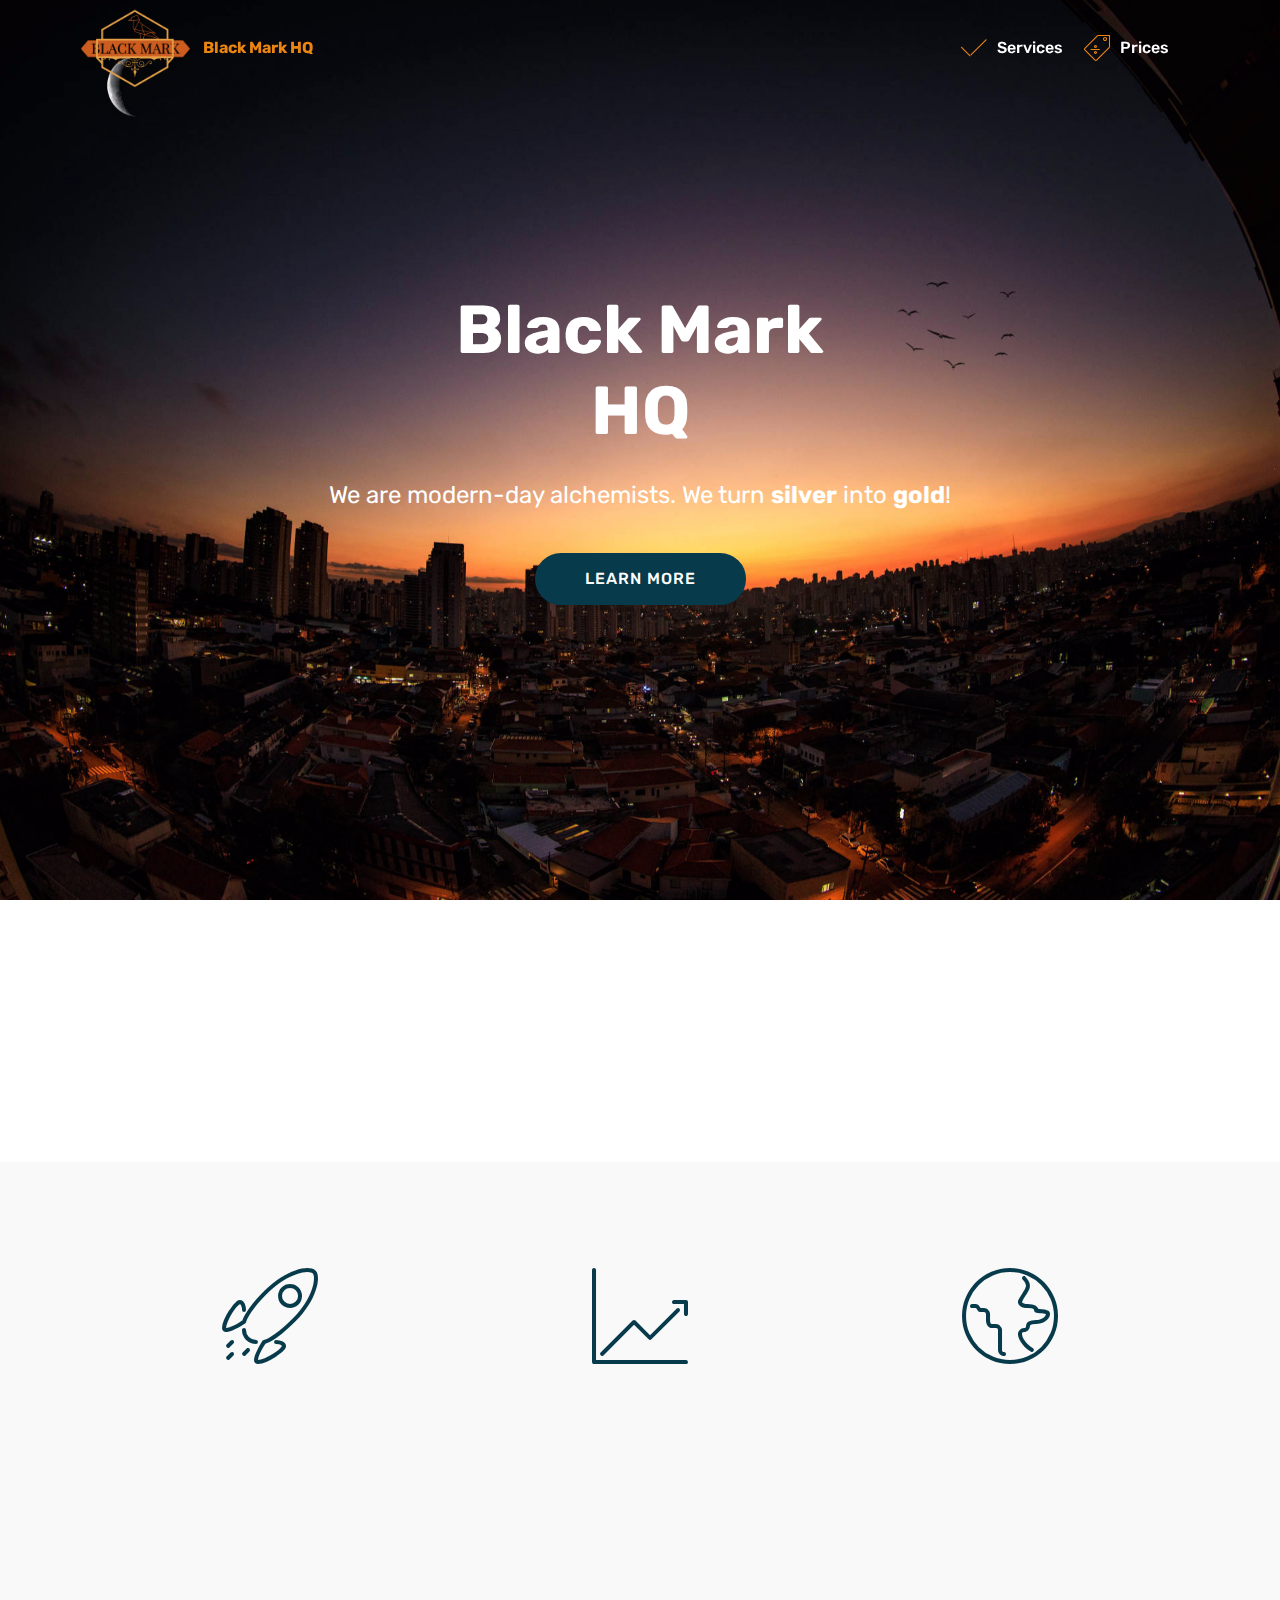
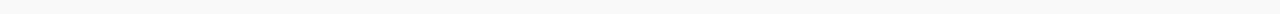
<file: index.html>
<!DOCTYPE html>
<html >
<head>
  <!-- Site made with Mobirise Website Builder v4.8.8, https://mobirise.com -->
  <meta charset="UTF-8">
  <meta http-equiv="X-UA-Compatible" content="IE=edge">
  <meta name="generator" content="Mobirise v4.8.8, mobirise.com">
  <meta name="viewport" content="width=device-width, initial-scale=1, minimum-scale=1">
  <link rel="shortcut icon" href="assets/images/adobe-post-20181213-205550-160x160.png" type="image/x-icon">
  <meta name="description" content="">
  <title>Home</title>
  <link rel="stylesheet" href="assets/web/assets/mobirise-icons/mobirise-icons.css">
  <link rel="stylesheet" href="assets/tether/tether.min.css">
  <link rel="stylesheet" href="assets/bootstrap/css/bootstrap.min.css">
  <link rel="stylesheet" href="assets/bootstrap/css/bootstrap-grid.min.css">
  <link rel="stylesheet" href="assets/bootstrap/css/bootstrap-reboot.min.css">
  <link rel="stylesheet" href="assets/dropdown/css/style.css">
  <link rel="stylesheet" href="assets/animatecss/animate.min.css">
  <link rel="stylesheet" href="assets/theme/css/style.css">
  <link rel="stylesheet" href="assets/mobirise/css/mbr-additional.css" type="text/css">
  
  
  
</head>
<body>
  <section class="menu cid-qTkzRZLJNu" once="menu" id="menu1-0">

    

    <nav class="navbar navbar-expand beta-menu navbar-dropdown align-items-center navbar-fixed-top navbar-toggleable-sm bg-color transparent">
        <button class="navbar-toggler navbar-toggler-right" type="button" data-toggle="collapse" data-target="#navbarSupportedContent" aria-controls="navbarSupportedContent" aria-expanded="false" aria-label="Toggle navigation">
            <div class="hamburger">
                <span></span>
                <span></span>
                <span></span>
                <span></span>
            </div>
        </button>
        <div class="menu-logo">
            <div class="navbar-brand">
                <span class="navbar-logo">
                    <a href="index.html">
                         <img src="assets/images/adobe-post-20181213-205549-160x160.png" alt="Mobirise" title="" style="height: 5rem;">
                    </a>
                </span>
                <span class="navbar-caption-wrap"><a class="navbar-caption text-success display-4" href="index.html">Black Mark HQ</a></span>
            </div>
        </div>
        <div class="collapse navbar-collapse" id="navbarSupportedContent">
            <ul class="navbar-nav nav-dropdown nav-right" data-app-modern-menu="true"><li class="nav-item">
                    <a class="nav-link link text-white display-4" href="services.html"><span class="mbri-success mbr-iconfont mbr-iconfont-btn" style="color: rgb(234, 133, 18);"></span>
                        
                        Services
                    </a>
                </li>
                <li class="nav-item">
                    <a class="nav-link link text-white display-4" href="Prices .html"><span class="mbri-sale mbr-iconfont mbr-iconfont-btn" style="color: rgb(234, 133, 18);"></span>Prices</a>
                </li><li class="nav-item"><a class="nav-link link text-white display-4" href="https://mobirise.com">
                        </a></li></ul>
            
        </div>
    </nav>
</section>

<section class="engine"><a href="https://mobirise.info/w">html5 templates</a></section><section class="cid-qTkA127IK8 mbr-fullscreen" id="header2-1">

    

    

    <div class="container align-center">
        <div class="row justify-content-md-center">
            <div class="mbr-white col-md-10">
                <h1 class="mbr-section-title mbr-bold pb-3 mbr-fonts-style display-1">Black Mark<br>HQ</h1>
                
                <p class="mbr-text pb-3 mbr-fonts-style display-5">We are modern-day alchemists. We turn <strong>silver</strong> into <strong>gold</strong>!</p>
                <div class="mbr-section-btn"><a class="btn btn-md btn-secondary display-4" href="https://mobirise.com">LEARN MORE</a></div>
            </div>
        </div>
    </div>
    
</section>

<section class="mbr-section content4 cid-rc6u6AKH7Q" id="content4-4">

    

    <div class="container">
        <div class="media-container-row">
            <div class="title col-12 col-md-8">
                <h2 class="align-center pb-3 mbr-fonts-style display-2">Let's get serious.&nbsp;</h2>
                <h3 class="mbr-section-subtitle align-center mbr-light mbr-fonts-style display-5">We provide services to businesses and help them generate more and more <strong>money</strong>.</h3>
                
            </div>
        </div>
    </div>
</section>

<section class="features1 cid-rc6uqXhmgo" id="features1-7">
    
    

    
    <div class="container">
        <div class="media-container-row">

            <div class="card p-3 col-12 col-md-6 col-lg-4">
                <div class="card-img pb-3">
                    <span class="mbr-iconfont mbri-rocket" style="color: rgb(7, 59, 76); fill: rgb(7, 59, 76);"></span>
                </div>
                <div class="card-box">
                    <h4 class="card-title py-3 mbr-fonts-style display-5">
                        Accelerator
                    </h4>
                    <p class="mbr-text mbr-fonts-style display-7">
                        We write copy for your ads, websites to generate more for less. You just copy and paste into your system.
                    </p>
                </div>
            </div>

            <div class="card p-3 col-12 col-md-6 col-lg-4">
                <div class="card-img pb-3">
                    <span class="mbr-iconfont mbri-growing-chart" style="color: rgb(7, 59, 76); fill: rgb(7, 59, 76);"></span>
                </div>
                <div class="card-box">
                    <h4 class="card-title py-3 mbr-fonts-style display-5">Niche Domination</h4>
                    <p class="mbr-text mbr-fonts-style display-7">
                        We will write copy in every email and sustain your email marketing FOR YOU. Your emails will convert better, your customers will love the connection we bring to your brand. 
                    </p>
                </div>
            </div>

            <div class="card p-3 col-12 col-md-6 col-lg-4">
                <div class="card-img pb-3">
                    <span class="mbr-iconfont mbri-globe" style="color: rgb(7, 59, 76); fill: rgb(7, 59, 76);"></span>
                </div>
                <div class="card-box">
                    <h4 class="card-title py-3 mbr-fonts-style display-5">Youtube Maximizer</h4>
                    <p class="mbr-text mbr-fonts-style display-7">
                        We will, edit, transcribe and design your content. So you can enjoy doing what you love ( making videos ) while we do the boring repetitive tasks. 
                    </p>
                </div>
            </div>

            

        </div>

    </div>

</section>


  <script src="assets/web/assets/jquery/jquery.min.js"></script>
  <script src="assets/popper/popper.min.js"></script>
  <script src="assets/tether/tether.min.js"></script>
  <script src="assets/bootstrap/js/bootstrap.min.js"></script>
  <script src="assets/dropdown/js/script.min.js"></script>
  <script src="assets/touchswipe/jquery.touch-swipe.min.js"></script>
  <script src="assets/viewportchecker/jquery.viewportchecker.js"></script>
  <script src="assets/smoothscroll/smooth-scroll.js"></script>
  <script src="assets/theme/js/script.js"></script>
  
  
  <input name="animation" type="hidden">
  </body>
</html>
</file>
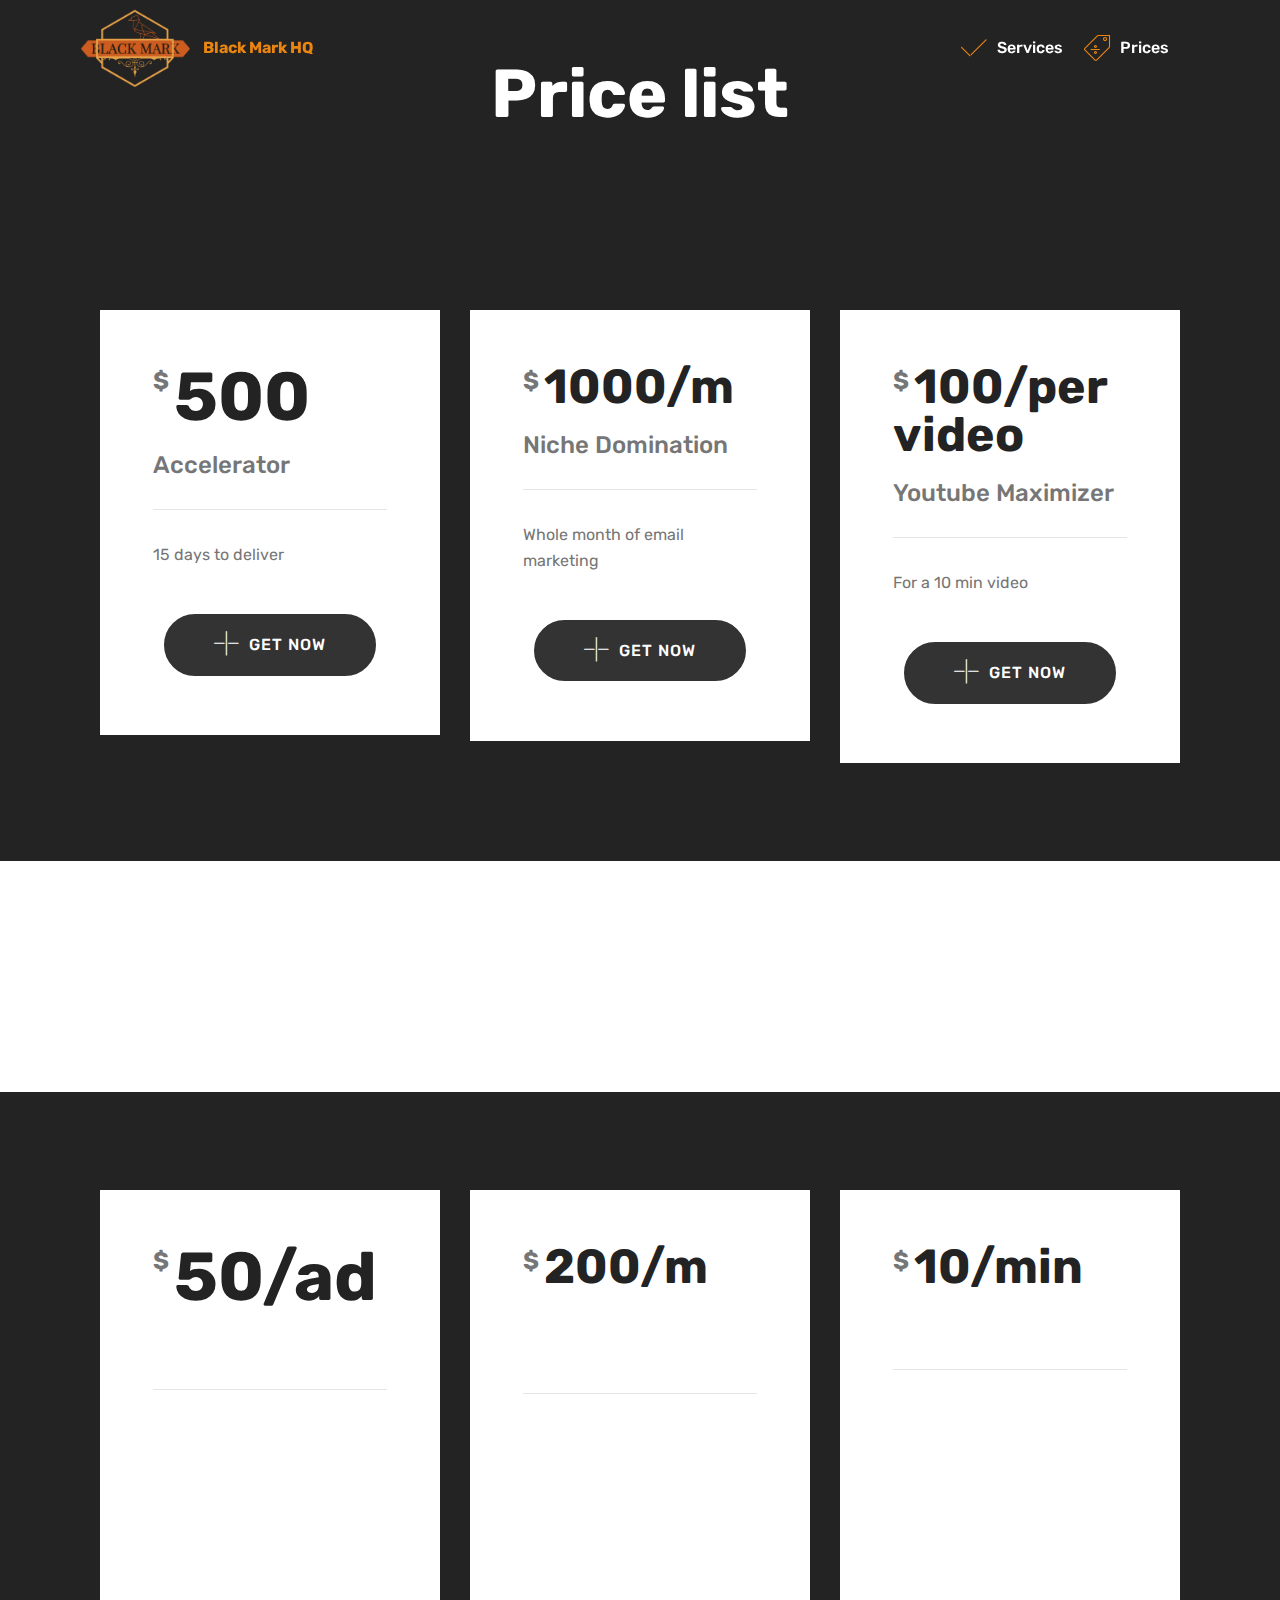
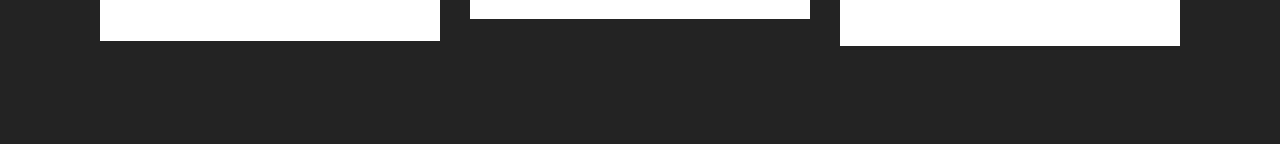
<file: Prices .html>
<!DOCTYPE html>
<html >
<head>
  <!-- Site made with Mobirise Website Builder v4.8.8, https://mobirise.com -->
  <meta charset="UTF-8">
  <meta http-equiv="X-UA-Compatible" content="IE=edge">
  <meta name="generator" content="Mobirise v4.8.8, mobirise.com">
  <meta name="viewport" content="width=device-width, initial-scale=1, minimum-scale=1">
  <link rel="shortcut icon" href="assets/images/adobe-post-20181213-205550-160x160.png" type="image/x-icon">
  <meta name="description" content="Price list for our services">
  <title>Prices </title>
  <link rel="stylesheet" href="assets/web/assets/mobirise-icons/mobirise-icons.css">
  <link rel="stylesheet" href="assets/tether/tether.min.css">
  <link rel="stylesheet" href="assets/bootstrap/css/bootstrap.min.css">
  <link rel="stylesheet" href="assets/bootstrap/css/bootstrap-grid.min.css">
  <link rel="stylesheet" href="assets/bootstrap/css/bootstrap-reboot.min.css">
  <link rel="stylesheet" href="assets/dropdown/css/style.css">
  <link rel="stylesheet" href="assets/animatecss/animate.min.css">
  <link rel="stylesheet" href="assets/theme/css/style.css">
  <link rel="stylesheet" href="assets/mobirise/css/mbr-additional.css" type="text/css">
  
  
  
</head>
<body>
  <section class="menu cid-qTkzRZLJNu" once="menu" id="menu1-k">

    

    <nav class="navbar navbar-expand beta-menu navbar-dropdown align-items-center navbar-fixed-top navbar-toggleable-sm bg-color transparent">
        <button class="navbar-toggler navbar-toggler-right" type="button" data-toggle="collapse" data-target="#navbarSupportedContent" aria-controls="navbarSupportedContent" aria-expanded="false" aria-label="Toggle navigation">
            <div class="hamburger">
                <span></span>
                <span></span>
                <span></span>
                <span></span>
            </div>
        </button>
        <div class="menu-logo">
            <div class="navbar-brand">
                <span class="navbar-logo">
                    <a href="index.html">
                         <img src="assets/images/adobe-post-20181213-205549-160x160.png" alt="Mobirise" title="" style="height: 5rem;">
                    </a>
                </span>
                <span class="navbar-caption-wrap"><a class="navbar-caption text-success display-4" href="index.html">Black Mark HQ</a></span>
            </div>
        </div>
        <div class="collapse navbar-collapse" id="navbarSupportedContent">
            <ul class="navbar-nav nav-dropdown nav-right" data-app-modern-menu="true"><li class="nav-item">
                    <a class="nav-link link text-white display-4" href="services.html"><span class="mbri-success mbr-iconfont mbr-iconfont-btn" style="color: rgb(234, 133, 18);"></span>
                        
                        Services
                    </a>
                </li>
                <li class="nav-item">
                    <a class="nav-link link text-white display-4" href="Prices .html"><span class="mbri-sale mbr-iconfont mbr-iconfont-btn" style="color: rgb(234, 133, 18);"></span>Prices</a>
                </li><li class="nav-item"><a class="nav-link link text-white display-4" href="https://mobirise.com">
                        </a></li></ul>
            
        </div>
    </nav>
</section>

<section class="engine"><a href="https://mobirise.info/x">free css templates</a></section><section class="mbr-section content5 cid-rc8GnRs4tw" id="content5-m">

    

    

    <div class="container">
        <div class="media-container-row">
            <div class="title col-12 col-md-8">
                <h2 class="align-center mbr-bold mbr-white pb-3 mbr-fonts-style display-1">Price list</h2>
                
                
                
            </div>
        </div>
    </div>
</section>

<section class="cid-rc8GqCZ84e" id="pricing-tables3-n">

    

    
    <div class="container">
        <div class="media-container-row">
            <div class=" col-12 col-lg-4 col-md-6 my-2">
                <div class="pricing">
                    <div class="plan-header">
                        <div class="plan-price">
                            <span class="price-value mbr-fonts-style display-5">
                                $
                            </span>
                            <span class="price-figure mbr-fonts-style display-1">500</span>
                            <h3 class="plan-title mbr-fonts-style display-5">Accelerator</h3>
                            <hr>
                        </div>
                    </div>
                    <div class="plan-body">
                        <p class="mbr-text mbr-fonts-style display-7">15 days to deliver</p>
                        <div class="mbr-section-btn pt-4 text-center"><a href="https://calendly.com/markhq/blackmark" class="btn btn-black display-4"><span class="mbri-plus mbr-iconfont mbr-iconfont-btn" style="color: rgb(255, 255, 255);"></span>GET NOW</a></div>
                    </div>
                </div>
            </div>

            <div class="col-12 col-lg-4 col-md-6 my-2">
                <div class="pricing">
                    <div class="plan-header">
                        <div class="plan-price">
                            <span class="price-value mbr-fonts-style display-5">
                                $
                            </span>
                            <span class="price-figure mbr-fonts-style display-2">1000/m</span>
                            <h3 class="plan-title mbr-fonts-style display-5">Niche Domination</h3>
                            <hr>
                        </div>
                    </div>
                    <div class="plan-body">
                        <p class="mbr-text mbr-fonts-style display-7">Whole month of email marketing&nbsp;</p>
                        <div class="mbr-section-btn pt-4 text-center"><a href="https://calendly.com/markhq/blackmark" class="btn btn-black display-4"><span class="mbri-plus mbr-iconfont mbr-iconfont-btn" style="color: rgb(255, 255, 255);"></span>GET NOW</a></div>
                    </div>
                </div>
            </div>

            <div class="col-12 col-lg-4 col-md-6 my-2">
                <div class="pricing">
                    <div class="plan-header">
                        <div class="plan-price">
                            <span class="price-value mbr-fonts-style display-5">
                                $
                            </span>
                            <span class="price-figure mbr-fonts-style display-2">100/per video</span>
                            <h3 class="plan-title mbr-fonts-style display-5">Youtube Maximizer</h3>
                            <hr>
                        </div>
                    </div>
                    <div class="plan-body ">
                        <p class="mbr-text mbr-fonts-style display-7">For a 10 min video&nbsp;</p>
                        <div class="mbr-section-btn pt-4 text-center"><a href="https://calendly.com/markhq/blackmark" class="btn btn-black display-4"><span class="mbri-plus mbr-iconfont mbr-iconfont-btn" style="color: rgb(255, 255, 255);"></span>GET NOW</a></div>
                    </div>
                </div>
            </div>

        </div>
    </div>
</section>

<section class="mbr-section content4 cid-rc8JoUZZTO" id="content4-p">

    

    <div class="container">
        <div class="media-container-row">
            <div class="title col-12 col-md-8">
                <h2 class="align-center pb-3 mbr-fonts-style display-2">Additional bonuses&nbsp;</h2>
                <h3 class="mbr-section-subtitle align-center mbr-light mbr-fonts-style display-5">If you want more, you get more!</h3>
                
            </div>
        </div>
    </div>
</section>

<section class="cid-rc8Gr8voj6" id="pricing-tables3-o">

    

    
    <div class="container">
        <div class="media-container-row">
            <div class=" col-12 col-lg-4 col-md-6 my-2">
                <div class="pricing">
                    <div class="plan-header">
                        <div class="plan-price">
                            <span class="price-value mbr-fonts-style display-5">
                                $
                            </span>
                            <span class="price-figure mbr-fonts-style display-1">
                                50/ad</span>
                            <h3 class="plan-title mbr-fonts-style display-5">
                                Video/photo design</h3>
                            <hr>
                        </div>
                    </div>
                    <div class="plan-body">
                        <p class="mbr-text mbr-fonts-style display-7">
                            We will create the design you need for the copy</p>
                        <div class="mbr-section-btn pt-4 text-center"><a href="https://calendly.com/markhq/blackmark" class="btn btn-secondary display-4"><span class="mbri-speed mbr-iconfont mbr-iconfont-btn" style="color: rgb(247, 237, 74);"></span>GET NOW</a></div>
                    </div>
                </div>
            </div>

            <div class="col-12 col-lg-4 col-md-6 my-2">
                <div class="pricing">
                    <div class="plan-header">
                        <div class="plan-price">
                            <span class="price-value mbr-fonts-style display-5">
                                $
                            </span>
                            <span class="price-figure mbr-fonts-style display-2">200/m</span>
                            <h3 class="plan-title mbr-fonts-style display-5">
                                Better autoresponder</h3>
                            <hr>
                        </div>
                    </div>
                    <div class="plan-body">
                        <p class="mbr-text mbr-fonts-style display-7">Great for memberships</p>
                        <div class="mbr-section-btn pt-4 text-center"><a href="https://calendly.com/markhq/blackmark" class="btn btn-secondary display-4"><span class="mbri-speed mbr-iconfont mbr-iconfont-btn" style="color: rgb(247, 237, 74);"></span>GET NOW</a></div>
                    </div>
                </div>
            </div>

            <div class="col-12 col-lg-4 col-md-6 my-2">
                <div class="pricing">
                    <div class="plan-header">
                        <div class="plan-price">
                            <span class="price-value mbr-fonts-style display-5">
                                $
                            </span>
                            <span class="price-figure mbr-fonts-style display-2">
                                10/min</span>
                            <h3 class="plan-title mbr-fonts-style display-5">Longer Videos</h3>
                            <hr>
                        </div>
                    </div>
                    <div class="plan-body ">
                        <p class="mbr-text mbr-fonts-style display-7">
                            The longer your video, the better your video ranking will be</p>
                        <div class="mbr-section-btn pt-4 text-center"><a href="https://calendly.com/markhq/blackmark" class="btn btn-secondary display-4"><span class="mbri-speed mbr-iconfont mbr-iconfont-btn" style="color: rgb(247, 237, 74);"></span>GET NOW</a></div>
                    </div>
                </div>
            </div>

        </div>
    </div>
</section>


  <script src="assets/web/assets/jquery/jquery.min.js"></script>
  <script src="assets/popper/popper.min.js"></script>
  <script src="assets/tether/tether.min.js"></script>
  <script src="assets/bootstrap/js/bootstrap.min.js"></script>
  <script src="assets/dropdown/js/script.min.js"></script>
  <script src="assets/touchswipe/jquery.touch-swipe.min.js"></script>
  <script src="assets/viewportchecker/jquery.viewportchecker.js"></script>
  <script src="assets/smoothscroll/smooth-scroll.js"></script>
  <script src="assets/theme/js/script.js"></script>
  
  
  <input name="animation" type="hidden">
  </body>
</html>
</file>
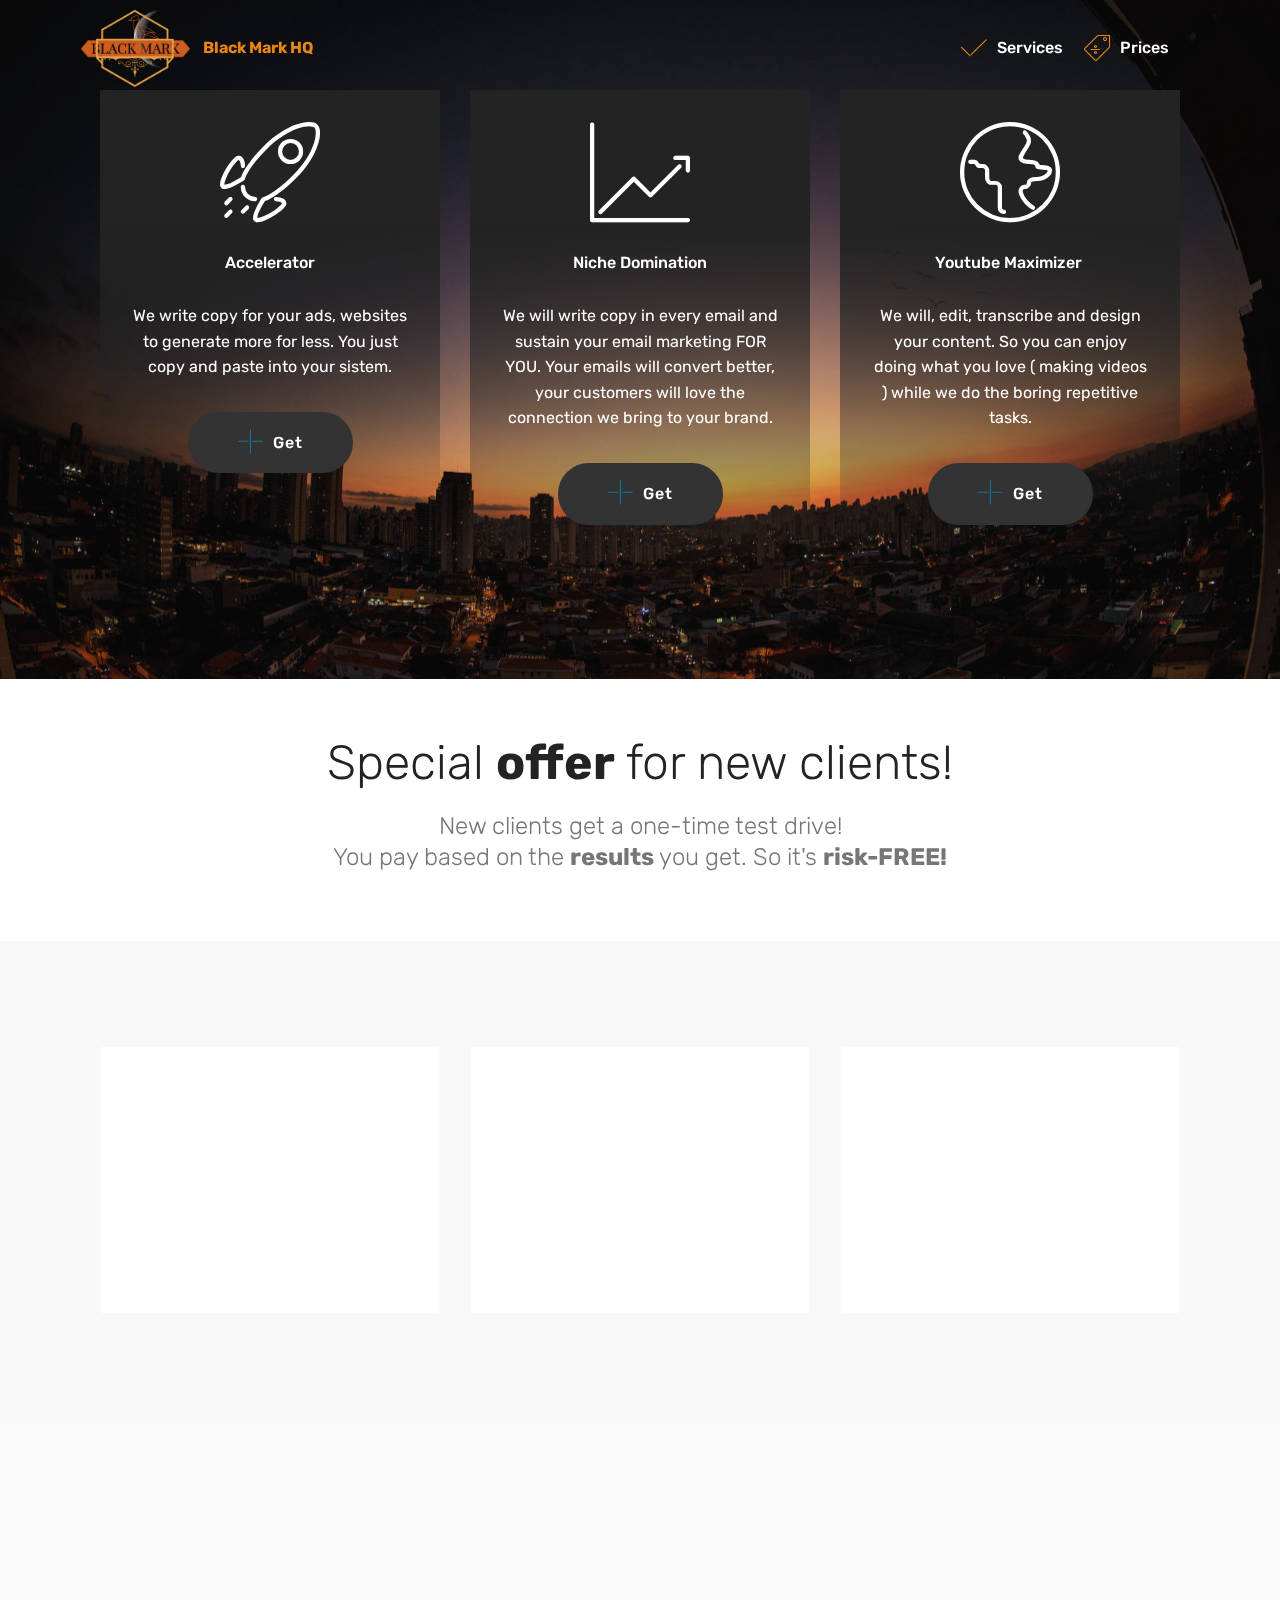
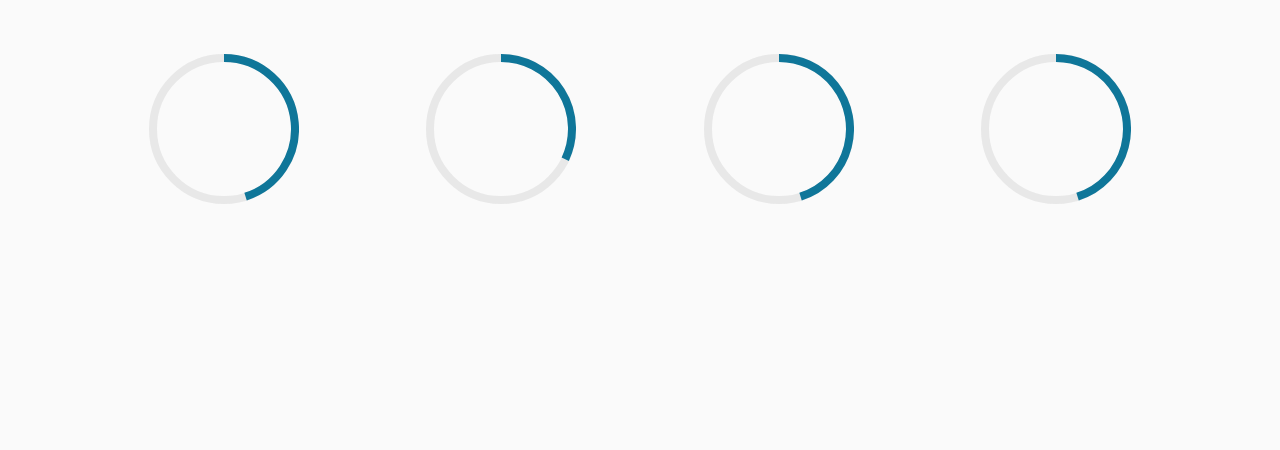
<file: services.html>
<!DOCTYPE html>
<html >
<head>
  <!-- Site made with Mobirise Website Builder v4.8.8, https://mobirise.com -->
  <meta charset="UTF-8">
  <meta http-equiv="X-UA-Compatible" content="IE=edge">
  <meta name="generator" content="Mobirise v4.8.8, mobirise.com">
  <meta name="viewport" content="width=device-width, initial-scale=1, minimum-scale=1">
  <link rel="shortcut icon" href="assets/images/adobe-post-20181213-205550-160x160.png" type="image/x-icon">
  <meta name="description" content="List of our services">
  <title>Services</title>
  <link rel="stylesheet" href="assets/web/assets/mobirise-icons/mobirise-icons.css">
  <link rel="stylesheet" href="assets/tether/tether.min.css">
  <link rel="stylesheet" href="assets/bootstrap/css/bootstrap.min.css">
  <link rel="stylesheet" href="assets/bootstrap/css/bootstrap-grid.min.css">
  <link rel="stylesheet" href="assets/bootstrap/css/bootstrap-reboot.min.css">
  <link rel="stylesheet" href="assets/dropdown/css/style.css">
  <link rel="stylesheet" href="assets/as-pie-progress/css/progress.min.css">
  <link rel="stylesheet" href="assets/animatecss/animate.min.css">
  <link rel="stylesheet" href="assets/theme/css/style.css">
  <link rel="stylesheet" href="assets/mobirise/css/mbr-additional.css" type="text/css">
  
  
  
</head>
<body>
  <section class="menu cid-qTkzRZLJNu" once="menu" id="menu1-9">

    

    <nav class="navbar navbar-expand beta-menu navbar-dropdown align-items-center navbar-fixed-top navbar-toggleable-sm bg-color transparent">
        <button class="navbar-toggler navbar-toggler-right" type="button" data-toggle="collapse" data-target="#navbarSupportedContent" aria-controls="navbarSupportedContent" aria-expanded="false" aria-label="Toggle navigation">
            <div class="hamburger">
                <span></span>
                <span></span>
                <span></span>
                <span></span>
            </div>
        </button>
        <div class="menu-logo">
            <div class="navbar-brand">
                <span class="navbar-logo">
                    <a href="index.html">
                         <img src="assets/images/adobe-post-20181213-205549-160x160.png" alt="Mobirise" title="" style="height: 5rem;">
                    </a>
                </span>
                <span class="navbar-caption-wrap"><a class="navbar-caption text-success display-4" href="index.html">Black Mark HQ</a></span>
            </div>
        </div>
        <div class="collapse navbar-collapse" id="navbarSupportedContent">
            <ul class="navbar-nav nav-dropdown nav-right" data-app-modern-menu="true"><li class="nav-item">
                    <a class="nav-link link text-white display-4" href="services.html"><span class="mbri-success mbr-iconfont mbr-iconfont-btn" style="color: rgb(234, 133, 18);"></span>
                        
                        Services
                    </a>
                </li>
                <li class="nav-item">
                    <a class="nav-link link text-white display-4" href="Prices .html"><span class="mbri-sale mbr-iconfont mbr-iconfont-btn" style="color: rgb(234, 133, 18);"></span>Prices</a>
                </li><li class="nav-item"><a class="nav-link link text-white display-4" href="https://mobirise.com">
                        </a></li></ul>
            
        </div>
    </nav>
</section>

<section class="engine"><a href="https://mobirise.info/w">html5 templates</a></section><section class="features8 cid-rc8p9aAkog mbr-parallax-background" id="features8-b">

    

    <div class="mbr-overlay" style="opacity: 0.2; background-color: rgb(35, 35, 35);">
    </div>

    <div class="container">
        <div class="media-container-row">

            <div class="card  col-12 col-md-6 col-lg-4">
                <div class="card-img">
                    <span class="mbr-iconfont mbri-rocket" style="color: rgb(255, 255, 255); fill: rgb(255, 255, 255);"></span>
                </div>
                <div class="card-box align-center">
                    <h4 class="card-title mbr-fonts-style display-7">
                        Accelerator
                    </h4>
                    <p class="mbr-text mbr-fonts-style display-7">
                       We write copy for your ads, websites to generate more for less. You just copy and paste into your sistem.
                    </p>
                    <div class="mbr-section-btn text-center"><a href="https://calendly.com/markhq/blackmark" class="btn btn-black display-4"><span class="mbri-plus mbr-iconfont mbr-iconfont-btn" style="color: rgb(15, 118, 153);"></span>Get</a></div>
                </div>
            </div>

            <div class="card  col-12 col-md-6 col-lg-4">
                <div class="card-img">
                    <span class="mbr-iconfont mbri-growing-chart" style="color: rgb(255, 255, 255); fill: rgb(255, 255, 255);"></span>
                </div>
                <div class="card-box align-center">
                    <h4 class="card-title mbr-fonts-style display-7">Niche Domination</h4>
                    <p class="mbr-text mbr-fonts-style display-7">
                       We will write copy in every email and sustain your email marketing FOR YOU. Your emails will convert better, your customers will love the connection we bring to your brand.
                    </p>
                    <div class="mbr-section-btn text-center"><a href="https://calendly.com/markhq/blackmark" class="btn btn-black display-4"><span class="mbri-plus mbr-iconfont mbr-iconfont-btn" style="color: rgb(15, 118, 153);"></span>
                            Get</a></div>
                </div>
            </div>

            <div class="card  col-12 col-md-6 col-lg-4">
                <div class="card-img">
                    <span class="mbr-iconfont mbri-globe" style="color: rgb(255, 255, 255); fill: rgb(255, 255, 255);"></span>
                </div>
                <div class="card-box align-center">
                    <h4 class="card-title mbr-fonts-style display-7">Youtube Maximizer&nbsp;</h4>
                    <p class="mbr-text mbr-fonts-style display-7">We will, edit, transcribe and design your content. So you can enjoy doing what you love ( making videos ) while we do the boring repetitive tasks.<br></p>
                    <div class="mbr-section-btn text-center"><a href="https://calendly.com/markhq/blackmark" class="btn btn-black display-4"><span class="mbri-plus mbr-iconfont mbr-iconfont-btn" style="color: rgb(15, 118, 153);"></span>
                            Get</a></div>
                </div>
            </div>

            
        </div>
    </div>
</section>

<section class="mbr-section content4 cid-rc8pFPvMnv" id="content4-c">

    

    <div class="container">
        <div class="media-container-row">
            <div class="title col-12 col-md-8">
                <h2 class="align-center pb-3 mbr-fonts-style display-2">Special <strong>offer</strong> for new clients!</h2>
                <h3 class="mbr-section-subtitle align-center mbr-light mbr-fonts-style display-5">New clients get a one-time test drive!<div>You pay based on the <strong>results</strong> you get. So it's <strong>risk-FREE!</strong></div></h3>
                
            </div>
        </div>
    </div>
</section>

<section class="features4 cid-rc8tOHAJs3" id="features4-h">
    
         

    
    <div class="container">
        <div class="media-container-row">
            <div class="card p-3 col-12 col-md-6 col-lg-4">
                <div class="card-wrapper media-container-row media-container-row">
                    <div class="card-box">
                        <h4 class="card-title pb-3 mbr-fonts-style display-7">
                            Accelerator
                        </h4>
                        <p class="mbr-text mbr-fonts-style display-7">We cover ads, website text, video scripts, and lead pages. <br>You get the best copy for your targeted niche. With every word being personalized for your audience. &nbsp;</p>
                    </div>
                </div>
            </div>

            <div class="card p-3 col-12 col-md-6 col-12 col-md-6 col-lg-4">
                <div class="card-wrapper media-container-row">
                    <div class="card-box">
                        <h4 class="card-title pb-3 mbr-fonts-style display-7">Niche Domination</h4>
                        <p class="mbr-text mbr-fonts-style display-7">
                            We will create a copy for your targeted niche, and create emails with there interests. While also posting ads for your products. Keeping them entertained loyal and consistent!  
                        </p>
                    </div>
                </div>
            </div>

            <div class="card p-3 col-12 col-md-6 col-lg-4">
                <div class="card-wrapper media-container-row">
                    <div class="card-box">
                        <h4 class="card-title pb-3 mbr-fonts-style display-7">Youtube Maximizer</h4>
                        <p class="mbr-text mbr-fonts-style display-7">
                            We will help you with your youtube channel. We will transcribe, edit and design your content. We will free up your time while making them youtube optimized. So you can just keep doing what you do the best.
                        </p>
                    </div>
                </div>
            </div>

            
        </div>
    </div>
</section>

<section class="progress-bars3 cid-rc8tAM4XVK" id="progress-bars3-e">
 
     

    
    
    <div class="container">
        <h2 class="mbr-section-title pb-3 align-center mbr-fonts-style display-2">What you get with us!</h2>

        
    
        <div class="media-container-row pt-5 mt-2">
            <div class="card p-3 align-center">
                <div class="wrap">
                    <div class="pie_progress progress1" role="progressbar" data-goal="47">
                        <p class="pie_progress__number mbr-fonts-style display-5">47%</p>
                    </div>
                </div> 
                <div class="mbr-crt-title pt-3">
                    <h4 class="card-title py-2 mbr-fonts-style display-5">Profit increase with high-quality copy and ads</h4>
                </div>                 
            </div>

            <div class="card p-3 align-center">
                <div class="wrap">
                    <div class="pie_progress progress2" role="progressbar" data-goal="32">
                        <p class="pie_progress__number mbr-fonts-style display-5"></p>
                    </div>
                </div> 
                <div class="mbr-crt-title pt-3">
                    <h4 class="card-title py-2 mbr-fonts-style display-5">Up to 32% increase in open rates and sales with Email marketing</h4>
                </div>                 
            </div>

            <div class="card p-3 align-center">
                <div class="wrap">
                    <div class="pie_progress progress3" role="progressbar" data-goal="58">
                        <p class="pie_progress__number mbr-fonts-style display-5"></p>
                    </div>
                </div> 
                <div class="mbr-crt-title pt-3">
                    <h4 class="card-title py-2 mbr-fonts-style display-5">More free time without optimizing your videos for youtube</h4>
                </div>                 
            </div>

            <div class="card p-3 align-center">
                <div class="wrap">
                    <div class="pie_progress progress4" role="progressbar" data-goal="87">
                        <p class="pie_progress__number mbr-fonts-style display-5"></p>
                    </div>
                </div> 
                <div class="mbr-crt-title pt-3">
                    <h4 class="card-title py-2 mbr-fonts-style display-5">Better results when combined with all 3 options</h4>
                </div>                 
            </div>

            

            
        </div>
</div></section>


  <script src="assets/web/assets/jquery/jquery.min.js"></script>
  <script src="assets/popper/popper.min.js"></script>
  <script src="assets/tether/tether.min.js"></script>
  <script src="assets/bootstrap/js/bootstrap.min.js"></script>
  <script src="assets/smoothscroll/smooth-scroll.js"></script>
  <script src="assets/dropdown/js/script.min.js"></script>
  <script src="assets/as-pie-progress/jquery-as-pie-progress.min.js"></script>
  <script src="assets/viewportchecker/jquery.viewportchecker.js"></script>
  <script src="assets/parallax/jarallax.min.js"></script>
  <script src="assets/touchswipe/jquery.touch-swipe.min.js"></script>
  <script src="assets/theme/js/script.js"></script>
  
  
  <input name="animation" type="hidden">
  </body>
</html>
</file>
<file: assets/web/assets/mobirise-icons/mobirise-icons.css>
@font-face {
  font-family: 'MobiriseIcons';
  src:  url('mobirise-icons.eot?spat4u');
  src:  url('mobirise-icons.eot?spat4u#iefix') format('embedded-opentype'),
    url('mobirise-icons.ttf?spat4u') format('truetype'),
    url('mobirise-icons.woff?spat4u') format('woff'),
    url('mobirise-icons.svg?spat4u#MobiriseIcons') format('svg');
  font-weight: normal;
  font-style: normal;
}

[class^="mbri-"], [class*=" mbri-"] {
  /* use !important to prevent issues with browser extensions that change fonts */
  font-family: MobiriseIcons !important;
  speak: none;
  font-style: normal;
  font-weight: normal;
  font-variant: normal;
  text-transform: none;
  line-height: 1;

  /* Better Font Rendering =========== */
  -webkit-font-smoothing: antialiased;
  -moz-osx-font-smoothing: grayscale;
}

.mbri-add-submenu:before {
  content: "\e900";
}
.mbri-alert:before {
  content: "\e901";
}
.mbri-align-center:before {
  content: "\e902";
}
.mbri-align-justify:before {
  content: "\e903";
}
.mbri-align-left:before {
  content: "\e904";
}
.mbri-align-right:before {
  content: "\e905";
}
.mbri-android:before {
  content: "\e906";
}
.mbri-apple:before {
  content: "\e907";
}
.mbri-arrow-down:before {
  content: "\e908";
}
.mbri-arrow-next:before {
  content: "\e909";
}
.mbri-arrow-prev:before {
  content: "\e90a";
}
.mbri-arrow-up:before {
  content: "\e90b";
}
.mbri-bold:before {
  content: "\e90c";
}
.mbri-bookmark:before {
  content: "\e90d";
}
.mbri-bootstrap:before {
  content: "\e90e";
}
.mbri-briefcase:before {
  content: "\e90f";
}
.mbri-browse:before {
  content: "\e910";
}
.mbri-bulleted-list:before {
  content: "\e911";
}
.mbri-calendar:before {
  content: "\e912";
}
.mbri-camera:before {
  content: "\e913";
}
.mbri-cart-add:before {
  content: "\e914";
}
.mbri-cart-full:before {
  content: "\e915";
}
.mbri-cash:before {
  content: "\e916";
}
.mbri-change-style:before {
  content: "\e917";
}
.mbri-chat:before {
  content: "\e918";
}
.mbri-clock:before {
  content: "\e919";
}
.mbri-close:before {
  content: "\e91a";
}
.mbri-cloud:before {
  content: "\e91b";
}
.mbri-code:before {
  content: "\e91c";
}
.mbri-contact-form:before {
  content: "\e91d";
}
.mbri-credit-card:before {
  content: "\e91e";
}
.mbri-cursor-click:before {
  content: "\e91f";
}
.mbri-cust-feedback:before {
  content: "\e920";
}
.mbri-database:before {
  content: "\e921";
}
.mbri-delivery:before {
  content: "\e922";
}
.mbri-desktop:before {
  content: "\e923";
}
.mbri-devices:before {
  content: "\e924";
}
.mbri-down:before {
  content: "\e925";
}
.mbri-download:before {
  content: "\e989";
}
.mbri-drag-n-drop:before {
  content: "\e927";
}
.mbri-drag-n-drop2:before {
  content: "\e928";
}
.mbri-edit:before {
  content: "\e929";
}
.mbri-edit2:before {
  content: "\e92a";
}
.mbri-error:before {
  content: "\e92b";
}
.mbri-extension:before {
  content: "\e92c";
}
.mbri-features:before {
  content: "\e92d";
}
.mbri-file:before {
  content: "\e92e";
}
.mbri-flag:before {
  content: "\e92f";
}
.mbri-folder:before {
  content: "\e930";
}
.mbri-gift:before {
  content: "\e931";
}
.mbri-github:before {
  content: "\e932";
}
.mbri-globe:before {
  content: "\e933";
}
.mbri-globe-2:before {
  content: "\e934";
}
.mbri-growing-chart:before {
  content: "\e935";
}
.mbri-hearth:before {
  content: "\e936";
}
.mbri-help:before {
  content: "\e937";
}
.mbri-home:before {
  content: "\e938";
}
.mbri-hot-cup:before {
  content: "\e939";
}
.mbri-idea:before {
  content: "\e93a";
}
.mbri-image-gallery:before {
  content: "\e93b";
}
.mbri-image-slider:before {
  content: "\e93c";
}
.mbri-info:before {
  content: "\e93d";
}
.mbri-italic:before {
  content: "\e93e";
}
.mbri-key:before {
  content: "\e93f";
}
.mbri-laptop:before {
  content: "\e940";
}
.mbri-layers:before {
  content: "\e941";
}
.mbri-left-right:before {
  content: "\e942";
}
.mbri-left:before {
  content: "\e943";
}
.mbri-letter:before {
  content: "\e944";
}
.mbri-like:before {
  content: "\e945";
}
.mbri-link:before {
  content: "\e946";
}
.mbri-lock:before {
  content: "\e947";
}
.mbri-login:before {
  content: "\e948";
}
.mbri-logout:before {
  content: "\e949";
}
.mbri-magic-stick:before {
  content: "\e94a";
}
.mbri-map-pin:before {
  content: "\e94b";
}
.mbri-menu:before {
  content: "\e94c";
}
.mbri-mobile:before {
  content: "\e94d";
}
.mbri-mobile2:before {
  content: "\e94e";
}
.mbri-mobirise:before {
  content: "\e94f";
}
.mbri-more-horizontal:before {
  content: "\e950";
}
.mbri-more-vertical:before {
  content: "\e951";
}
.mbri-music:before {
  content: "\e952";
}
.mbri-new-file:before {
  content: "\e953";
}
.mbri-numbered-list:before {
  content: "\e954";
}
.mbri-opened-folder:before {
  content: "\e955";
}
.mbri-pages:before {
  content: "\e956";
}
.mbri-paper-plane:before {
  content: "\e957";
}
.mbri-paperclip:before {
  content: "\e958";
}
.mbri-photo:before {
  content: "\e959";
}
.mbri-photos:before {
  content: "\e95a";
}
.mbri-pin:before {
  content: "\e95b";
}
.mbri-play:before {
  content: "\e95c";
}
.mbri-plus:before {
  content: "\e95d";
}
.mbri-preview:before {
  content: "\e95e";
}
.mbri-print:before {
  content: "\e95f";
}
.mbri-protect:before {
  content: "\e960";
}
.mbri-question:before {
  content: "\e961";
}
.mbri-quote-left:before {
  content: "\e962";
}
.mbri-quote-right:before {
  content: "\e963";
}
.mbri-refresh:before {
  content: "\e964";
}
.mbri-responsive:before {
  content: "\e965";
}
.mbri-right:before {
  content: "\e966";
}
.mbri-rocket:before {
  content: "\e967";
}
.mbri-sad-face:before {
  content: "\e968";
}
.mbri-sale:before {
  content: "\e969";
}
.mbri-save:before {
  content: "\e96a";
}
.mbri-search:before {
  content: "\e96b";
}
.mbri-setting:before {
  content: "\e96c";
}
.mbri-setting2:before {
  content: "\e96d";
}
.mbri-setting3:before {
  content: "\e96e";
}
.mbri-share:before {
  content: "\e96f";
}
.mbri-shopping-bag:before {
  content: "\e970";
}
.mbri-shopping-basket:before {
  content: "\e971";
}
.mbri-shopping-cart:before {
  content: "\e972";
}
.mbri-sites:before {
  content: "\e973";
}
.mbri-smile-face:before {
  content: "\e974";
}
.mbri-speed:before {
  content: "\e975";
}
.mbri-star:before {
  content: "\e976";
}
.mbri-success:before {
  content: "\e977";
}
.mbri-sun:before {
  content: "\e978";
}
.mbri-sun2:before {
  content: "\e979";
}
.mbri-tablet:before {
  content: "\e97a";
}
.mbri-tablet-vertical:before {
  content: "\e97b";
}
.mbri-target:before {
  content: "\e97c";
}
.mbri-timer:before {
  content: "\e97d";
}
.mbri-to-ftp:before {
  content: "\e97e";
}
.mbri-to-local-drive:before {
  content: "\e97f";
}
.mbri-touch-swipe:before {
  content: "\e980";
}
.mbri-touch:before {
  content: "\e981";
}
.mbri-trash:before {
  content: "\e982";
}
.mbri-underline:before {
  content: "\e983";
}
.mbri-unlink:before {
  content: "\e984";
}
.mbri-unlock:before {
  content: "\e985";
}
.mbri-up-down:before {
  content: "\e986";
}
.mbri-up:before {
  content: "\e987";
}
.mbri-update:before {
  content: "\e988";
}
.mbri-upload:before {
 content: "\e926"; 
}
.mbri-user:before {
  content: "\e98a";
}
.mbri-user2:before {
  content: "\e98b";
}
.mbri-users:before {
  content: "\e98c";
}
.mbri-video:before {
  content: "\e98d";
}
.mbri-video-play:before {
  content: "\e98e";
}
.mbri-watch:before {
  content: "\e98f";
}
.mbri-website-theme:before {
  content: "\e990";
}
.mbri-wifi:before {
  content: "\e991";
}
.mbri-windows:before {
  content: "\e992";
}
.mbri-zoom-out:before {
  content: "\e993";
}
.mbri-redo:before {
  content: "\e994";
}
.mbri-undo:before {
  content: "\e995";
}
</file>
<file: assets/dropdown/css/style.css>
.navbar-dropdown {
  left: 0;
  padding: 0;
  position: absolute;
  right: 0;
  top: 0;
  transition: all 0.45s ease;
  z-index: 1030;
  background: #282828; }
  .navbar-dropdown .navbar-logo {
    margin-right: 0.8rem;
    transition: margin 0.3s ease-in-out;
    vertical-align: middle; }
    .navbar-dropdown .navbar-logo img {
      height: 3.125rem;
      transition: all 0.3s ease-in-out; }
    .navbar-dropdown .navbar-logo.mbr-iconfont {
      font-size: 3.125rem;
      line-height: 3.125rem; }
  .navbar-dropdown .navbar-caption {
    font-weight: 700;
    white-space: normal;
    vertical-align: -4px;
    line-height: 3.125rem !important; }
    .navbar-dropdown .navbar-caption, .navbar-dropdown .navbar-caption:hover {
      color: inherit;
      text-decoration: none; }
  .navbar-dropdown .mbr-iconfont + .navbar-caption {
    vertical-align: -1px; }
  .navbar-dropdown.navbar-fixed-top {
    position: fixed; }
  .navbar-dropdown .navbar-brand span {
    vertical-align: -4px; }
  .navbar-dropdown.bg-color.transparent {
    background: none; }
  .navbar-dropdown.navbar-short .navbar-brand {
    padding: 0.625rem 0; }
    .navbar-dropdown.navbar-short .navbar-brand span {
      vertical-align: -1px; }
  .navbar-dropdown.navbar-short .navbar-caption {
    line-height: 2.375rem !important;
    vertical-align: -2px; }
  .navbar-dropdown.navbar-short .navbar-logo {
    margin-right: 0.5rem; }
    .navbar-dropdown.navbar-short .navbar-logo img {
      height: 2.375rem; }
    .navbar-dropdown.navbar-short .navbar-logo.mbr-iconfont {
      font-size: 2.375rem;
      line-height: 2.375rem; }
  .navbar-dropdown.navbar-short .mbr-table-cell {
    height: 3.625rem; }
  .navbar-dropdown .navbar-close {
    left: 0.6875rem;
    position: fixed;
    top: 0.75rem;
    z-index: 1000; }
  .navbar-dropdown .hamburger-icon {
    content: "";
    display: inline-block;
    vertical-align: middle;
    width: 16px;
    -webkit-box-shadow: 0 -6px 0 1px #282828,0 0 0 1px #282828,0 6px 0 1px #282828;
    -moz-box-shadow: 0 -6px 0 1px #282828,0 0 0 1px #282828,0 6px 0 1px #282828;
    box-shadow: 0 -6px 0 1px #282828,0 0 0 1px #282828,0 6px 0 1px #282828; }

.dropdown-menu .dropdown-toggle[data-toggle="dropdown-submenu"]::after {
  border-bottom: 0.35em solid transparent;
  border-left: 0.35em solid;
  border-right: 0;
  border-top: 0.35em solid transparent;
  margin-left: 0.3rem; }

.dropdown-menu .dropdown-item:focus {
  outline: 0; }

.nav-dropdown {
  font-size: 0.75rem;
  font-weight: 500;
  height: auto !important; }
  .nav-dropdown .nav-btn {
    padding-left: 1rem; }
  .nav-dropdown .link {
    margin: .667em 1.667em;
    font-weight: 500;
    padding: 0;
    transition: color .2s ease-in-out; }
    .nav-dropdown .link.dropdown-toggle {
      margin-right: 2.583em; }
      .nav-dropdown .link.dropdown-toggle::after {
        margin-left: .25rem;
        border-top: 0.35em solid;
        border-right: 0.35em solid transparent;
        border-left: 0.35em solid transparent;
        border-bottom: 0; }
      .nav-dropdown .link.dropdown-toggle[aria-expanded="true"] {
        margin: 0;
        padding: 0.667em 3.263em  0.667em 1.667em; }
  .nav-dropdown .link::after,
  .nav-dropdown .dropdown-item::after {
    color: inherit; }
  .nav-dropdown .btn {
    font-size: 0.75rem;
    font-weight: 700;
    letter-spacing: 0;
    margin-bottom: 0;
    padding-left: 1.25rem;
    padding-right: 1.25rem; }
  .nav-dropdown .dropdown-menu {
    border-radius: 0;
    border: 0;
    left: 0;
    margin: 0;
    padding-bottom: 1.25rem;
    padding-top: 1.25rem;
    position: relative; }
  .nav-dropdown .dropdown-submenu {
    margin-left: 0.125rem;
    top: 0; }
  .nav-dropdown .dropdown-item {
    font-weight: 500;
    line-height: 2;
    padding: 0.3846em 4.615em 0.3846em 1.5385em;
    position: relative;
    transition: color .2s ease-in-out, background-color .2s ease-in-out; }
    .nav-dropdown .dropdown-item::after {
      margin-top: -0.3077em;
      position: absolute;
      right: 1.1538em;
      top: 50%; }
    .nav-dropdown .dropdown-item:focus, .nav-dropdown .dropdown-item:hover {
      background: none; }

@media (max-width: 767px) {
  .nav-dropdown.navbar-toggleable-sm {
    bottom: 0;
    display: none;
    left: 0;
    overflow-x: hidden;
    position: fixed;
    top: 0;
    transform: translateX(-100%);
    -ms-transform: translateX(-100%);
    -webkit-transform: translateX(-100%);
    width: 18.75rem;
    z-index: 999; } }
.nav-dropdown.navbar-toggleable-xl {
  bottom: 0;
  display: none;
  left: 0;
  overflow-x: hidden;
  position: fixed;
  top: 0;
  transform: translateX(-100%);
  -ms-transform: translateX(-100%);
  -webkit-transform: translateX(-100%);
  width: 18.75rem;
  z-index: 999; }

.nav-dropdown-sm {
  display: block !important;
  overflow-x: hidden;
  overflow: auto;
  padding-top: 3.875rem; }
  .nav-dropdown-sm::after {
    content: "";
    display: block;
    height: 3rem;
    width: 100%; }
  .nav-dropdown-sm.collapse.in ~ .navbar-close {
    display: block !important; }
  .nav-dropdown-sm.collapsing, .nav-dropdown-sm.collapse.in {
    transform: translateX(0);
    -ms-transform: translateX(0);
    -webkit-transform: translateX(0);
    transition: all 0.25s ease-out;
    -webkit-transition: all 0.25s ease-out;
    background: #282828; }
  .nav-dropdown-sm.collapsing[aria-expanded="false"] {
    transform: translateX(-100%);
    -ms-transform: translateX(-100%);
    -webkit-transform: translateX(-100%); }
  .nav-dropdown-sm .nav-item {
    display: block;
    margin-left: 0 !important;
    padding-left: 0; }
  .nav-dropdown-sm .link,
  .nav-dropdown-sm .dropdown-item {
    border-top: 1px dotted rgba(255, 255, 255, 0.1);
    font-size: 0.8125rem;
    line-height: 1.6;
    margin: 0 !important;
    padding: 0.875rem 2.4rem 0.875rem 1.5625rem !important;
    position: relative;
    white-space: normal; }
    .nav-dropdown-sm .link:focus, .nav-dropdown-sm .link:hover,
    .nav-dropdown-sm .dropdown-item:focus,
    .nav-dropdown-sm .dropdown-item:hover {
      background: rgba(0, 0, 0, 0.2) !important;
      color: #c0a375; }
  .nav-dropdown-sm .nav-btn {
    position: relative;
    padding: 1.5625rem 1.5625rem 0 1.5625rem; }
    .nav-dropdown-sm .nav-btn::before {
      border-top: 1px dotted rgba(255, 255, 255, 0.1);
      content: "";
      left: 0;
      position: absolute;
      top: 0;
      width: 100%; }
    .nav-dropdown-sm .nav-btn + .nav-btn {
      padding-top: 0.625rem; }
      .nav-dropdown-sm .nav-btn + .nav-btn::before {
        display: none; }
  .nav-dropdown-sm .btn {
    padding: 0.625rem 0; }
  .nav-dropdown-sm .dropdown-toggle[data-toggle="dropdown-submenu"]::after {
    margin-left: .25rem;
    border-top: 0.35em solid;
    border-right: 0.35em solid transparent;
    border-left: 0.35em solid transparent;
    border-bottom: 0; }
  .nav-dropdown-sm .dropdown-toggle[data-toggle="dropdown-submenu"][aria-expanded="true"]::after {
    border-top: 0;
    border-right: 0.35em solid transparent;
    border-left: 0.35em solid transparent;
    border-bottom: 0.35em solid; }
  .nav-dropdown-sm .dropdown-menu {
    margin: 0;
    padding: 0;
    position: relative;
    top: 0;
    left: 0;
    width: 100%;
    border: 0;
    float: none;
    border-radius: 0;
    background: none; }
  .nav-dropdown-sm .dropdown-submenu {
    left: 100%;
    margin-left: 0.125rem;
    margin-top: -1.25rem;
    top: 0; }

.navbar-toggleable-sm .nav-dropdown .dropdown-menu {
  position: absolute; }

.navbar-toggleable-sm .nav-dropdown .dropdown-submenu {
  left: 100%;
  margin-left: 0.125rem;
  margin-top: -1.25rem;
  top: 0; }

.navbar-toggleable-sm.opened .nav-dropdown .dropdown-menu {
  position: relative; }

.navbar-toggleable-sm.opened .nav-dropdown .dropdown-submenu {
  left: 0;
  margin-left: 00rem;
  margin-top: 0rem;
  top: 0; }

.is-builder .nav-dropdown.collapsing {
  transition: none !important; }

/*# sourceMappingURL=style.css.map */
</file>
<file: assets/theme/css/style.css>
/*!
 * Mobirise v4 theme (https://mobirise.com/)
 * Copyright 2017 Mobirise
 */
section {
  background-color: #eeeeee; }

section,
.container,
.container-fluid {
  position: relative;
  word-wrap: break-word; }

a.mbr-iconfont:hover {
  text-decoration: none; }

.article .lead p, .article .lead ul, .article .lead ol, .article .lead pre, .article .lead blockquote {
  margin-bottom: 0; }

a {
  font-style: normal;
  font-weight: 400;
  cursor: pointer; }
  a, a:hover {
    text-decoration: none; }

figure {
  margin-bottom: 0; }

body {
  color: #232323; }

h1, h2, h3, h4, h5, h6,
.h1, .h2, .h3, .h4, .h5, .h6,
.display-1, .display-2, .display-3, .display-4 {
  line-height: 1;
  word-break: break-word;
  word-wrap: break-word; }

b, strong {
  font-weight: bold; }

blockquote {
  padding: 10px 0 10px 20px;
  position: relative;
  border-left: 2px solid;
  border-color: #ff3366; }

input:-webkit-autofill, input:-webkit-autofill:hover, input:-webkit-autofill:focus, input:-webkit-autofill:active {
  transition-delay: 9999s;
  transition-property: background-color, color; }

textarea[type="hidden"] {
  display: none; }

body {
  position: relative; }

section {
  background-position: 50% 50%;
  background-repeat: no-repeat;
  background-size: cover; }
  section .mbr-background-video,
  section .mbr-background-video-preview {
    position: absolute;
    bottom: 0;
    left: 0;
    right: 0;
    top: 0; }

.hidden {
  visibility: hidden; }

.mbr-z-index20 {
  z-index: 20; }

/*! Base colors */
.mbr-white {
  color: #ffffff; }

.mbr-black {
  color: #000000; }

.mbr-bg-white {
  background-color: #ffffff; }

.mbr-bg-black {
  background-color: #000000; }

/*! Text-aligns */
.align-left {
  text-align: left; }

.align-center {
  text-align: center; }

.align-right {
  text-align: right; }

@media (max-width: 767px) {
  .align-left, .align-center, .align-right, .mbr-section-btn, .mbr-section-title {
    text-align: center; } }
/*! Font-weight  */
.mbr-light {
  font-weight: 300; }

.mbr-regular {
  font-weight: 400; }

.mbr-semibold {
  font-weight: 500; }

.mbr-bold {
  font-weight: 700; }

/*! Media  */
.media-size-item {
  -webkit-flex: 1 1 auto;
  -moz-flex: 1 1 auto;
  -ms-flex: 1 1 auto;
  -o-flex: 1 1 auto;
  flex: 1 1 auto; }

.media-content {
  -webkit-flex-basis: 100%;
  flex-basis: 100%; }

.media-container-row {
  display: -ms-flexbox;
  display: -webkit-flex;
  display: flex;
  -webkit-flex-direction: row;
  -ms-flex-direction: row;
  flex-direction: row;
  -webkit-flex-wrap: wrap;
  -ms-flex-wrap: wrap;
  flex-wrap: wrap;
  -webkit-justify-content: center;
  -ms-flex-pack: center;
  justify-content: center;
  -webkit-align-content: center;
  -ms-flex-line-pack: center;
  align-content: center;
  -webkit-align-items: start;
  -ms-flex-align: start;
  align-items: start; }
  .media-container-row .media-size-item {
    width: 400px; }

.media-container-column {
  display: -ms-flexbox;
  display: -webkit-flex;
  display: flex;
  -webkit-flex-direction: column;
  -ms-flex-direction: column;
  flex-direction: column;
  -webkit-flex-wrap: wrap;
  -ms-flex-wrap: wrap;
  flex-wrap: wrap;
  -webkit-justify-content: center;
  -ms-flex-pack: center;
  justify-content: center;
  -webkit-align-content: center;
  -ms-flex-line-pack: center;
  align-content: center;
  -webkit-align-items: stretch;
  -ms-flex-align: stretch;
  align-items: stretch; }
  .media-container-column > * {
    width: 100%; }

@media (min-width: 992px) {
  .media-container-row {
    -webkit-flex-wrap: nowrap;
    -ms-flex-wrap: nowrap;
    flex-wrap: nowrap; } }
figure {
  overflow: hidden; }

figure[mbr-media-size] {
  transition: width 0.1s; }

.mbr-figure img, .mbr-figure iframe {
  display: block;
  width: 100%; }

.card {
  background-color: transparent;
  border: none; }

.card-img {
  text-align: center;
  flex-shrink: 0;
  -webkit-flex-shrink: 0; }

.media {
  max-width: 100%;
  margin: 0 auto; }

.mbr-figure {
  -ms-flex-item-align: center;
  -ms-grid-row-align: center;
  -webkit-align-self: center;
  align-self: center; }

.media-container > div {
  max-width: 100%; }

.mbr-figure img, .card-img img {
  width: 100%; }

@media (max-width: 991px) {
  .media-size-item {
    width: auto !important; }

  .media {
    width: auto; }

  .mbr-figure {
    width: 100% !important; } }
/*! Buttons */
.mbr-section-btn {
  margin-left: -.25rem;
  margin-right: -.25rem;
  font-size: 0; }

nav .mbr-section-btn {
  margin-left: 0rem;
  margin-right: 0rem; }

/*! Btn icon margin */
.btn .mbr-iconfont, .btn.btn-sm .mbr-iconfont {
  cursor: pointer;
  margin-right: 0.5rem; }

.btn.btn-md .mbr-iconfont, .btn.btn-md .mbr-iconfont {
  margin-right: 0.8rem; }

.mbr-regular {
  font-weight: 400; }

.mbr-semibold {
  font-weight: 500; }

.mbr-bold {
  font-weight: 700; }

[type="submit"] {
  -webkit-appearance: none; }

/*! Full-screen */
.mbr-fullscreen .mbr-overlay {
  min-height: 100vh; }

.mbr-fullscreen {
  display: flex;
  display: -webkit-flex;
  display: -moz-flex;
  display: -ms-flex;
  display: -o-flex;
  align-items: center;
  -webkit-align-items: center;
  min-height: 100vh;
  padding-top: 3rem;
  padding-bottom: 3rem; }

/*! Map */
.map {
  height: 25rem;
  position: relative; }
  .map iframe {
    width: 100%;
    height: 100%; }

/* Form */
.form-asterisk {
  font-family: initial;
  position: absolute;
  top: -2px;
  font-weight: normal; }

/*! Scroll to top arrow */
.mbr-arrow-up {
  bottom: 25px;
  right: 90px;
  position: fixed;
  text-align: right;
  z-index: 5000;
  color: #ffffff;
  font-size: 32px;
  transform: rotate(180deg);
  -webkit-transform: rotate(180deg); }

.mbr-arrow-up a {
  background: rgba(0, 0, 0, 0.2);
  border-radius: 3px;
  color: #fff;
  display: inline-block;
  height: 60px;
  width: 60px;
  outline-style: none !important;
  position: relative;
  text-decoration: none;
  transition: all .3s ease-in-out;
  cursor: pointer;
  text-align: center; }
  .mbr-arrow-up a:hover {
    background-color: rgba(0, 0, 0, 0.4); }
  .mbr-arrow-up a i {
    line-height: 60px; }

.mbr-arrow-up-icon {
  display: block;
  color: #fff; }

.mbr-arrow-up-icon::before {
  content: "\203a";
  display: inline-block;
  font-family: serif;
  font-size: 32px;
  line-height: 1;
  font-style: normal;
  position: relative;
  top: 6px;
  left: -4px;
  -webkit-transform: rotate(-90deg);
  transform: rotate(-90deg); }

/*! Arrow Down */
.mbr-arrow {
  position: absolute;
  bottom: 45px;
  left: 50%;
  width: 60px;
  height: 60px;
  cursor: pointer;
  background-color: rgba(80, 80, 80, 0.5);
  border-radius: 50%;
  -webkit-transform: translateX(-50%);
  transform: translateX(-50%); }
  .mbr-arrow > a {
    display: inline-block;
    text-decoration: none;
    outline-style: none;
    -webkit-animation: arrowdown 1.7s ease-in-out infinite;
    animation: arrowdown 1.7s ease-in-out infinite; }
    .mbr-arrow > a > i {
      position: absolute;
      top: -2px;
      left: 15px;
      font-size: 2rem; }

@keyframes arrowdown {
  0% {
    transform: translateY(0px);
    -webkit-transform: translateY(0px); }
  50% {
    transform: translateY(-5px);
    -webkit-transform: translateY(-5px); }
  100% {
    transform: translateY(0px);
    -webkit-transform: translateY(0px); } }
@-webkit-keyframes arrowdown {
  0% {
    transform: translateY(0px);
    -webkit-transform: translateY(0px); }
  50% {
    transform: translateY(-5px);
    -webkit-transform: translateY(-5px); }
  100% {
    transform: translateY(0px);
    -webkit-transform: translateY(0px); } }
@media (max-width: 500px) {
  .mbr-arrow-up {
    left: 50%;
    right: auto;
    transform: translateX(-50%) rotate(180deg);
    -webkit-transform: translateX(-50%) rotate(180deg); } }
/*Gradients animation*/
@keyframes gradient-animation {
  from {
    background-position: 0% 100%;
    animation-timing-function: ease-in-out; }
  to {
    background-position: 100% 0%;
    animation-timing-function: ease-in-out; } }
@-webkit-keyframes gradient-animation {
  from {
    background-position: 0% 100%;
    animation-timing-function: ease-in-out; }
  to {
    background-position: 100% 0%;
    animation-timing-function: ease-in-out; } }
.bg-gradient {
  background-size: 200% 200%;
  animation: gradient-animation 5s infinite alternate;
  -webkit-animation: gradient-animation 5s infinite alternate; }

.menu .navbar-brand {
  display: -webkit-flex; }
  .menu .navbar-brand span {
    display: flex;
    display: -webkit-flex; }
  .menu .navbar-brand .navbar-caption-wrap {
    display: -webkit-flex; }
  .menu .navbar-brand .navbar-logo img {
    display: -webkit-flex; }
@media (min-width: 768px) and (max-width: 991px) {
  .menu .navbar-toggleable-sm .navbar-nav {
    display: -webkit-box;
    display: -webkit-flex;
    display: -ms-flexbox; } }
@media (min-width: 992px) {
  .menu .navbar-nav.nav-dropdown {
    display: -webkit-flex; }
  .menu .navbar-toggleable-sm .navbar-collapse {
    display: -webkit-flex !important; } }
@media (max-width: 767px) {
  .menu .navbar-collapse {
    overflow-y: auto;
    max-height: 80vh; }
  .menu .dropdown-menu {
    max-height: 60vh;
    overflow-y: auto; } }

.navbar {
  display: -webkit-flex;
  -webkit-flex-wrap: wrap;
  -webkit-align-items: center;
  -webkit-justify-content: space-between; }

.navbar-collapse {
  -webkit-flex-basis: 100%;
  -webkit-flex-grow: 1;
  -webkit-align-items: center; }

.nav-dropdown .link {
  padding: .667em 1.667em !important;
  margin: 0 !important; }

.nav {
  display: -webkit-flex;
  -webkit-flex-wrap: wrap; }

.row {
  display: -webkit-flex;
  -webkit-flex-wrap: wrap; }

.justify-content-center {
  -webkit-justify-content: center; }

.form-inline {
  display: -webkit-flex;
  -webkit-flex-flow: row wrap;
  -webkit-align-items: center; }

.card-wrapper {
  -webkit-flex: 1; }

.carousel-control {
  z-index: 10;
  display: -webkit-flex;
  -webkit-align-items: center;
  -webkit-justify-content: center; }

.carousel-controls {
  display: -webkit-flex; }

.media {
  display: -webkit-flex; }

/*# sourceMappingURL=style.css.map */
.engine {
	position: absolute;
	text-indent: -2400px;
	text-align: center;
	padding: 0;
	top: 0;
	left: -2400px;
}
</file>
<file: assets/mobirise/css/mbr-additional.css>
@import url(https://fonts.googleapis.com/css?family=Rubik:300,300i,400,400i,500,500i,700,700i,900,900i);





body {
  font-style: normal;
  line-height: 1.5;
}
.mbr-section-title {
  font-style: normal;
  line-height: 1.2;
}
.mbr-section-subtitle {
  line-height: 1.3;
}
.mbr-text {
  font-style: normal;
  line-height: 1.6;
}
.display-1 {
  font-family: 'Rubik', sans-serif;
  font-size: 4.25rem;
}
.display-1 > .mbr-iconfont {
  font-size: 6.8rem;
}
.display-2 {
  font-family: 'Rubik', sans-serif;
  font-size: 3rem;
}
.display-2 > .mbr-iconfont {
  font-size: 4.8rem;
}
.display-4 {
  font-family: 'Rubik', sans-serif;
  font-size: 1rem;
}
.display-4 > .mbr-iconfont {
  font-size: 1.6rem;
}
.display-5 {
  font-family: 'Rubik', sans-serif;
  font-size: 1.5rem;
}
.display-5 > .mbr-iconfont {
  font-size: 2.4rem;
}
.display-7 {
  font-family: 'Rubik', sans-serif;
  font-size: 1rem;
}
.display-7 > .mbr-iconfont {
  font-size: 1.6rem;
}
/* ---- Fluid typography for mobile devices ---- */
/* 1.4 - font scale ratio ( bootstrap == 1.42857 ) */
/* 100vw - current viewport width */
/* (48 - 20)  48 == 48rem == 768px, 20 == 20rem == 320px(minimal supported viewport) */
/* 0.65 - min scale variable, may vary */
@media (max-width: 768px) {
  .display-1 {
    font-size: 3.4rem;
    font-size: calc( 2.1374999999999997rem + (4.25 - 2.1374999999999997) * ((100vw - 20rem) / (48 - 20)));
    line-height: calc( 1.4 * (2.1374999999999997rem + (4.25 - 2.1374999999999997) * ((100vw - 20rem) / (48 - 20))));
  }
  .display-2 {
    font-size: 2.4rem;
    font-size: calc( 1.7rem + (3 - 1.7) * ((100vw - 20rem) / (48 - 20)));
    line-height: calc( 1.4 * (1.7rem + (3 - 1.7) * ((100vw - 20rem) / (48 - 20))));
  }
  .display-4 {
    font-size: 0.8rem;
    font-size: calc( 1rem + (1 - 1) * ((100vw - 20rem) / (48 - 20)));
    line-height: calc( 1.4 * (1rem + (1 - 1) * ((100vw - 20rem) / (48 - 20))));
  }
  .display-5 {
    font-size: 1.2rem;
    font-size: calc( 1.175rem + (1.5 - 1.175) * ((100vw - 20rem) / (48 - 20)));
    line-height: calc( 1.4 * (1.175rem + (1.5 - 1.175) * ((100vw - 20rem) / (48 - 20))));
  }
}
/* Buttons */
.btn {
  font-weight: 500;
  border-width: 2px;
  font-style: normal;
  letter-spacing: 1px;
  margin: .4rem .8rem;
  white-space: normal;
  -webkit-transition: all 0.3s ease-in-out;
  -moz-transition: all 0.3s ease-in-out;
  transition: all 0.3s ease-in-out;
  display: inline-flex;
  align-items: center;
  justify-content: center;
  word-break: break-word;
  -webkit-align-items: center;
  -webkit-justify-content: center;
  display: -webkit-inline-flex;
  padding: 1rem 3rem;
  border-radius: 3px;
}
.btn-sm {
  font-weight: 500;
  letter-spacing: 1px;
  -webkit-transition: all 0.3s ease-in-out;
  -moz-transition: all 0.3s ease-in-out;
  transition: all 0.3s ease-in-out;
  padding: 0.6rem 1.5rem;
  border-radius: 3px;
}
.btn-md {
  font-weight: 500;
  letter-spacing: 1px;
  margin: .4rem .8rem !important;
  -webkit-transition: all 0.3s ease-in-out;
  -moz-transition: all 0.3s ease-in-out;
  transition: all 0.3s ease-in-out;
  padding: 1rem 3rem;
  border-radius: 3px;
}
.btn-lg {
  font-weight: 500;
  letter-spacing: 1px;
  margin: .4rem .8rem !important;
  -webkit-transition: all 0.3s ease-in-out;
  -moz-transition: all 0.3s ease-in-out;
  transition: all 0.3s ease-in-out;
  padding: 1.2rem 3.2rem;
  border-radius: 3px;
}
.bg-primary {
  background-color: #149dcc !important;
}
.bg-success {
  background-color: #ea8512 !important;
}
.bg-info {
  background-color: #82786e !important;
}
.bg-warning {
  background-color: #879a9f !important;
}
.bg-danger {
  background-color: #b1a374 !important;
}
.btn-primary,
.btn-primary:active {
  background-color: #149dcc !important;
  border-color: #149dcc !important;
  color: #ffffff !important;
}
.btn-primary:hover,
.btn-primary:focus,
.btn-primary.focus,
.btn-primary.active {
  color: #ffffff !important;
  background-color: #0d6786 !important;
  border-color: #0d6786 !important;
}
.btn-primary.disabled,
.btn-primary:disabled {
  color: #ffffff !important;
  background-color: #0d6786 !important;
  border-color: #0d6786 !important;
}
.btn-secondary,
.btn-secondary:active {
  background-color: #073b4c !important;
  border-color: #073b4c !important;
  color: #ffffff !important;
}
.btn-secondary:hover,
.btn-secondary:focus,
.btn-secondary.focus,
.btn-secondary.active {
  color: #ffffff !important;
  background-color: #010506 !important;
  border-color: #010506 !important;
}
.btn-secondary.disabled,
.btn-secondary:disabled {
  color: #ffffff !important;
  background-color: #010506 !important;
  border-color: #010506 !important;
}
.btn-info,
.btn-info:active {
  background-color: #82786e !important;
  border-color: #82786e !important;
  color: #ffffff !important;
}
.btn-info:hover,
.btn-info:focus,
.btn-info.focus,
.btn-info.active {
  color: #ffffff !important;
  background-color: #59524b !important;
  border-color: #59524b !important;
}
.btn-info.disabled,
.btn-info:disabled {
  color: #ffffff !important;
  background-color: #59524b !important;
  border-color: #59524b !important;
}
.btn-success,
.btn-success:active {
  background-color: #ea8512 !important;
  border-color: #ea8512 !important;
  color: #ffffff !important;
}
.btn-success:hover,
.btn-success:focus,
.btn-success.focus,
.btn-success.active {
  color: #ffffff !important;
  background-color: #a35d0d !important;
  border-color: #a35d0d !important;
}
.btn-success.disabled,
.btn-success:disabled {
  color: #ffffff !important;
  background-color: #a35d0d !important;
  border-color: #a35d0d !important;
}
.btn-warning,
.btn-warning:active {
  background-color: #879a9f !important;
  border-color: #879a9f !important;
  color: #ffffff !important;
}
.btn-warning:hover,
.btn-warning:focus,
.btn-warning.focus,
.btn-warning.active {
  color: #ffffff !important;
  background-color: #617479 !important;
  border-color: #617479 !important;
}
.btn-warning.disabled,
.btn-warning:disabled {
  color: #ffffff !important;
  background-color: #617479 !important;
  border-color: #617479 !important;
}
.btn-danger,
.btn-danger:active {
  background-color: #b1a374 !important;
  border-color: #b1a374 !important;
  color: #ffffff !important;
}
.btn-danger:hover,
.btn-danger:focus,
.btn-danger.focus,
.btn-danger.active {
  color: #ffffff !important;
  background-color: #8b7d4e !important;
  border-color: #8b7d4e !important;
}
.btn-danger.disabled,
.btn-danger:disabled {
  color: #ffffff !important;
  background-color: #8b7d4e !important;
  border-color: #8b7d4e !important;
}
.btn-white {
  color: #333333 !important;
}
.btn-white,
.btn-white:active {
  background-color: #ffffff !important;
  border-color: #ffffff !important;
  color: #808080 !important;
}
.btn-white:hover,
.btn-white:focus,
.btn-white.focus,
.btn-white.active {
  color: #808080 !important;
  background-color: #d9d9d9 !important;
  border-color: #d9d9d9 !important;
}
.btn-white.disabled,
.btn-white:disabled {
  color: #808080 !important;
  background-color: #d9d9d9 !important;
  border-color: #d9d9d9 !important;
}
.btn-black,
.btn-black:active {
  background-color: #333333 !important;
  border-color: #333333 !important;
  color: #ffffff !important;
}
.btn-black:hover,
.btn-black:focus,
.btn-black.focus,
.btn-black.active {
  color: #ffffff !important;
  background-color: #0d0d0d !important;
  border-color: #0d0d0d !important;
}
.btn-black.disabled,
.btn-black:disabled {
  color: #ffffff !important;
  background-color: #0d0d0d !important;
  border-color: #0d0d0d !important;
}
.btn-primary-outline,
.btn-primary-outline:active {
  background: none;
  border-color: #0b566f;
  color: #0b566f;
}
.btn-primary-outline:hover,
.btn-primary-outline:focus,
.btn-primary-outline.focus,
.btn-primary-outline.active {
  color: #ffffff;
  background-color: #149dcc;
  border-color: #149dcc;
}
.btn-primary-outline.disabled,
.btn-primary-outline:disabled {
  color: #ffffff !important;
  background-color: #149dcc !important;
  border-color: #149dcc !important;
}
.btn-secondary-outline,
.btn-secondary-outline:active {
  background: none;
  border-color: #000000;
  color: #000000;
}
.btn-secondary-outline:hover,
.btn-secondary-outline:focus,
.btn-secondary-outline.focus,
.btn-secondary-outline.active {
  color: #ffffff;
  background-color: #073b4c;
  border-color: #073b4c;
}
.btn-secondary-outline.disabled,
.btn-secondary-outline:disabled {
  color: #ffffff !important;
  background-color: #073b4c !important;
  border-color: #073b4c !important;
}
.btn-info-outline,
.btn-info-outline:active {
  background: none;
  border-color: #4b453f;
  color: #4b453f;
}
.btn-info-outline:hover,
.btn-info-outline:focus,
.btn-info-outline.focus,
.btn-info-outline.active {
  color: #ffffff;
  background-color: #82786e;
  border-color: #82786e;
}
.btn-info-outline.disabled,
.btn-info-outline:disabled {
  color: #ffffff !important;
  background-color: #82786e !important;
  border-color: #82786e !important;
}
.btn-success-outline,
.btn-success-outline:active {
  background: none;
  border-color: #8b4f0b;
  color: #8b4f0b;
}
.btn-success-outline:hover,
.btn-success-outline:focus,
.btn-success-outline.focus,
.btn-success-outline.active {
  color: #ffffff;
  background-color: #ea8512;
  border-color: #ea8512;
}
.btn-success-outline.disabled,
.btn-success-outline:disabled {
  color: #ffffff !important;
  background-color: #ea8512 !important;
  border-color: #ea8512 !important;
}
.btn-warning-outline,
.btn-warning-outline:active {
  background: none;
  border-color: #55666b;
  color: #55666b;
}
.btn-warning-outline:hover,
.btn-warning-outline:focus,
.btn-warning-outline.focus,
.btn-warning-outline.active {
  color: #ffffff;
  background-color: #879a9f;
  border-color: #879a9f;
}
.btn-warning-outline.disabled,
.btn-warning-outline:disabled {
  color: #ffffff !important;
  background-color: #879a9f !important;
  border-color: #879a9f !important;
}
.btn-danger-outline,
.btn-danger-outline:active {
  background: none;
  border-color: #7a6e45;
  color: #7a6e45;
}
.btn-danger-outline:hover,
.btn-danger-outline:focus,
.btn-danger-outline.focus,
.btn-danger-outline.active {
  color: #ffffff;
  background-color: #b1a374;
  border-color: #b1a374;
}
.btn-danger-outline.disabled,
.btn-danger-outline:disabled {
  color: #ffffff !important;
  background-color: #b1a374 !important;
  border-color: #b1a374 !important;
}
.btn-black-outline,
.btn-black-outline:active {
  background: none;
  border-color: #000000;
  color: #000000;
}
.btn-black-outline:hover,
.btn-black-outline:focus,
.btn-black-outline.focus,
.btn-black-outline.active {
  color: #ffffff;
  background-color: #333333;
  border-color: #333333;
}
.btn-black-outline.disabled,
.btn-black-outline:disabled {
  color: #ffffff !important;
  background-color: #333333 !important;
  border-color: #333333 !important;
}
.btn-white-outline,
.btn-white-outline:active,
.btn-white-outline.active {
  background: none;
  border-color: #ffffff;
  color: #ffffff;
}
.btn-white-outline:hover,
.btn-white-outline:focus,
.btn-white-outline.focus {
  color: #333333;
  background-color: #ffffff;
  border-color: #ffffff;
}
.text-primary {
  color: #149dcc !important;
}
.text-secondary {
  color: #073b4c !important;
}
.text-success {
  color: #ea8512 !important;
}
.text-info {
  color: #82786e !important;
}
.text-warning {
  color: #879a9f !important;
}
.text-danger {
  color: #b1a374 !important;
}
.text-white {
  color: #ffffff !important;
}
.text-black {
  color: #000000 !important;
}
a.text-primary:hover,
a.text-primary:focus {
  color: #0b566f !important;
}
a.text-secondary:hover,
a.text-secondary:focus {
  color: #000000 !important;
}
a.text-success:hover,
a.text-success:focus {
  color: #8b4f0b !important;
}
a.text-info:hover,
a.text-info:focus {
  color: #4b453f !important;
}
a.text-warning:hover,
a.text-warning:focus {
  color: #55666b !important;
}
a.text-danger:hover,
a.text-danger:focus {
  color: #7a6e45 !important;
}
a.text-white:hover,
a.text-white:focus {
  color: #b3b3b3 !important;
}
a.text-black:hover,
a.text-black:focus {
  color: #4d4d4d !important;
}
.alert-success {
  background-color: #70c770;
}
.alert-info {
  background-color: #82786e;
}
.alert-warning {
  background-color: #879a9f;
}
.alert-danger {
  background-color: #b1a374;
}
.mbr-section-btn a.btn:not(.btn-form) {
  border-radius: 100px;
}
.mbr-section-btn a.btn:not(.btn-form):hover,
.mbr-section-btn a.btn:not(.btn-form):focus {
  box-shadow: none !important;
}
.mbr-section-btn a.btn:not(.btn-form):hover,
.mbr-section-btn a.btn:not(.btn-form):focus {
  box-shadow: 0 10px 40px 0 rgba(0, 0, 0, 0.2) !important;
  -webkit-box-shadow: 0 10px 40px 0 rgba(0, 0, 0, 0.2) !important;
}
.mbr-gallery-filter li a {
  border-radius: 100px !important;
}
.mbr-gallery-filter li.active .btn {
  background-color: #149dcc;
  border-color: #149dcc;
  color: #ffffff;
}
.mbr-gallery-filter li.active .btn:focus {
  box-shadow: none;
}
.nav-tabs .nav-link {
  border-radius: 100px !important;
}
.btn-form {
  border-radius: 0;
}
.btn-form:hover {
  cursor: pointer;
}
a,
a:hover {
  color: #149dcc;
}
.mbr-plan-header.bg-primary .mbr-plan-subtitle,
.mbr-plan-header.bg-primary .mbr-plan-price-desc {
  color: #b4e6f8;
}
.mbr-plan-header.bg-success .mbr-plan-subtitle,
.mbr-plan-header.bg-success .mbr-plan-price-desc {
  color: #fbe5cd;
}
.mbr-plan-header.bg-info .mbr-plan-subtitle,
.mbr-plan-header.bg-info .mbr-plan-price-desc {
  color: #beb8b2;
}
.mbr-plan-header.bg-warning .mbr-plan-subtitle,
.mbr-plan-header.bg-warning .mbr-plan-price-desc {
  color: #ced6d8;
}
.mbr-plan-header.bg-danger .mbr-plan-subtitle,
.mbr-plan-header.bg-danger .mbr-plan-price-desc {
  color: #dfd9c6;
}
/* Scroll to top button*/
.scrollToTop_wraper {
  display: none;
}
#scrollToTop a i:before {
  content: '';
  position: absolute;
  height: 40%;
  top: 25%;
  background: #fff;
  width: 2px;
  left: calc(50% - 1px);
}
#scrollToTop a i:after {
  content: '';
  position: absolute;
  display: block;
  border-top: 2px solid #fff;
  border-right: 2px solid #fff;
  width: 40%;
  height: 40%;
  left: 30%;
  bottom: 30%;
  transform: rotate(135deg);
  -webkit-transform: rotate(135deg);
}
/* Others*/
.note-check a[data-value=Rubik] {
  font-style: normal;
}
.mbr-arrow a {
  color: #ffffff;
}
@media (max-width: 767px) {
  .mbr-arrow {
    display: none;
  }
}
.form-control-label {
  position: relative;
  cursor: pointer;
  margin-bottom: .357em;
  padding: 0;
}
.alert {
  color: #ffffff;
  border-radius: 0;
  border: 0;
  font-size: .875rem;
  line-height: 1.5;
  margin-bottom: 1.875rem;
  padding: 1.25rem;
  position: relative;
}
.alert.alert-form::after {
  background-color: inherit;
  bottom: -7px;
  content: "";
  display: block;
  height: 14px;
  left: 50%;
  margin-left: -7px;
  position: absolute;
  transform: rotate(45deg);
  width: 14px;
  -webkit-transform: rotate(45deg);
}
.form-control {
  background-color: #f5f5f5;
  box-shadow: none;
  color: #565656;
  font-family: 'Rubik', sans-serif;
  font-size: 1rem;
  line-height: 1.43;
  min-height: 3.5em;
  padding: 1.07em .5em;
}
.form-control > .mbr-iconfont {
  font-size: 1.6rem;
}
.form-control,
.form-control:focus {
  border: 1px solid #e8e8e8;
}
.form-active .form-control:invalid {
  border-color: red;
}
.mbr-overlay {
  background-color: #000;
  bottom: 0;
  left: 0;
  opacity: .5;
  position: absolute;
  right: 0;
  top: 0;
  z-index: 0;
}
blockquote {
  font-style: italic;
  padding: 10px 0 10px 20px;
  font-size: 1.09rem;
  position: relative;
  border-color: #149dcc;
  border-width: 3px;
}
ul,
ol,
pre,
blockquote {
  margin-bottom: 2.3125rem;
}
pre {
  background: #f4f4f4;
  padding: 10px 24px;
  white-space: pre-wrap;
}
.inactive {
  -webkit-user-select: none;
  -moz-user-select: none;
  -ms-user-select: none;
  user-select: none;
  pointer-events: none;
  -webkit-user-drag: none;
  user-drag: none;
}
.mbr-section__comments .row {
  justify-content: center;
  -webkit-justify-content: center;
}
/* Forms */
.mbr-form .btn {
  margin: .4rem 0;
}
.mbr-form .input-group-btn a.btn {
  border-radius: 100px !important;
}
.mbr-form .input-group-btn a.btn:hover {
  box-shadow: 0 10px 40px 0 rgba(0, 0, 0, 0.2);
}
.mbr-form .input-group-btn button[type="submit"] {
  border-radius: 100px !important;
  padding: 1rem 3rem;
}
.mbr-form .input-group-btn button[type="submit"]:hover {
  box-shadow: 0 10px 40px 0 rgba(0, 0, 0, 0.2);
}
.form2 .form-control {
  border-top-left-radius: 100px;
  border-bottom-left-radius: 100px;
}
.form2 .input-group-btn a.btn {
  border-top-left-radius: 0 !important;
  border-bottom-left-radius: 0 !important;
}
.form2 .input-group-btn button[type="submit"] {
  border-top-left-radius: 0 !important;
  border-bottom-left-radius: 0 !important;
}
.form3 input[type="email"] {
  border-radius: 100px !important;
}
@media (max-width: 349px) {
  .form2 input[type="email"] {
    border-radius: 100px !important;
  }
  .form2 .input-group-btn a.btn {
    border-radius: 100px !important;
  }
  .form2 .input-group-btn button[type="submit"] {
    border-radius: 100px !important;
  }
}
@media (max-width: 767px) {
  .btn {
    font-size: .75rem !important;
  }
  .btn .mbr-iconfont {
    font-size: 1rem !important;
  }
}
/* Social block */
.btn-social {
  font-size: 20px;
  border-radius: 50%;
  padding: 0;
  width: 44px;
  height: 44px;
  line-height: 44px;
  text-align: center;
  position: relative;
  border: 2px solid #c0a375;
  border-color: #149dcc;
  color: #232323;
  cursor: pointer;
}
.btn-social i {
  top: 0;
  line-height: 44px;
  width: 44px;
}
.btn-social:hover {
  color: #fff;
  background: #149dcc;
}
.btn-social + .btn {
  margin-left: .1rem;
}
/* Footer */
.mbr-footer-content li::before,
.mbr-footer .mbr-contacts li::before {
  background: #149dcc;
}
.mbr-footer-content li a:hover,
.mbr-footer .mbr-contacts li a:hover {
  color: #149dcc;
}
.footer3 input[type="email"],
.footer4 input[type="email"] {
  border-radius: 100px !important;
}
.footer3 .input-group-btn a.btn,
.footer4 .input-group-btn a.btn {
  border-radius: 100px !important;
}
.footer3 .input-group-btn button[type="submit"],
.footer4 .input-group-btn button[type="submit"] {
  border-radius: 100px !important;
}
/* Headers*/
.header13 .form-inline input[type="email"],
.header14 .form-inline input[type="email"] {
  border-radius: 100px;
}
.header13 .form-inline input[type="text"],
.header14 .form-inline input[type="text"] {
  border-radius: 100px;
}
.header13 .form-inline input[type="tel"],
.header14 .form-inline input[type="tel"] {
  border-radius: 100px;
}
.header13 .form-inline a.btn,
.header14 .form-inline a.btn {
  border-radius: 100px;
}
.header13 .form-inline button,
.header14 .form-inline button {
  border-radius: 100px !important;
}
.offset-1 {
  margin-left: 8.33333%;
}
.offset-2 {
  margin-left: 16.66667%;
}
.offset-3 {
  margin-left: 25%;
}
.offset-4 {
  margin-left: 33.33333%;
}
.offset-5 {
  margin-left: 41.66667%;
}
.offset-6 {
  margin-left: 50%;
}
.offset-7 {
  margin-left: 58.33333%;
}
.offset-8 {
  margin-left: 66.66667%;
}
.offset-9 {
  margin-left: 75%;
}
.offset-10 {
  margin-left: 83.33333%;
}
.offset-11 {
  margin-left: 91.66667%;
}
@media (min-width: 576px) {
  .offset-sm-0 {
    margin-left: 0%;
  }
  .offset-sm-1 {
    margin-left: 8.33333%;
  }
  .offset-sm-2 {
    margin-left: 16.66667%;
  }
  .offset-sm-3 {
    margin-left: 25%;
  }
  .offset-sm-4 {
    margin-left: 33.33333%;
  }
  .offset-sm-5 {
    margin-left: 41.66667%;
  }
  .offset-sm-6 {
    margin-left: 50%;
  }
  .offset-sm-7 {
    margin-left: 58.33333%;
  }
  .offset-sm-8 {
    margin-left: 66.66667%;
  }
  .offset-sm-9 {
    margin-left: 75%;
  }
  .offset-sm-10 {
    margin-left: 83.33333%;
  }
  .offset-sm-11 {
    margin-left: 91.66667%;
  }
}
@media (min-width: 768px) {
  .offset-md-0 {
    margin-left: 0%;
  }
  .offset-md-1 {
    margin-left: 8.33333%;
  }
  .offset-md-2 {
    margin-left: 16.66667%;
  }
  .offset-md-3 {
    margin-left: 25%;
  }
  .offset-md-4 {
    margin-left: 33.33333%;
  }
  .offset-md-5 {
    margin-left: 41.66667%;
  }
  .offset-md-6 {
    margin-left: 50%;
  }
  .offset-md-7 {
    margin-left: 58.33333%;
  }
  .offset-md-8 {
    margin-left: 66.66667%;
  }
  .offset-md-9 {
    margin-left: 75%;
  }
  .offset-md-10 {
    margin-left: 83.33333%;
  }
  .offset-md-11 {
    margin-left: 91.66667%;
  }
}
@media (min-width: 992px) {
  .offset-lg-0 {
    margin-left: 0%;
  }
  .offset-lg-1 {
    margin-left: 8.33333%;
  }
  .offset-lg-2 {
    margin-left: 16.66667%;
  }
  .offset-lg-3 {
    margin-left: 25%;
  }
  .offset-lg-4 {
    margin-left: 33.33333%;
  }
  .offset-lg-5 {
    margin-left: 41.66667%;
  }
  .offset-lg-6 {
    margin-left: 50%;
  }
  .offset-lg-7 {
    margin-left: 58.33333%;
  }
  .offset-lg-8 {
    margin-left: 66.66667%;
  }
  .offset-lg-9 {
    margin-left: 75%;
  }
  .offset-lg-10 {
    margin-left: 83.33333%;
  }
  .offset-lg-11 {
    margin-left: 91.66667%;
  }
}
@media (min-width: 1200px) {
  .offset-xl-0 {
    margin-left: 0%;
  }
  .offset-xl-1 {
    margin-left: 8.33333%;
  }
  .offset-xl-2 {
    margin-left: 16.66667%;
  }
  .offset-xl-3 {
    margin-left: 25%;
  }
  .offset-xl-4 {
    margin-left: 33.33333%;
  }
  .offset-xl-5 {
    margin-left: 41.66667%;
  }
  .offset-xl-6 {
    margin-left: 50%;
  }
  .offset-xl-7 {
    margin-left: 58.33333%;
  }
  .offset-xl-8 {
    margin-left: 66.66667%;
  }
  .offset-xl-9 {
    margin-left: 75%;
  }
  .offset-xl-10 {
    margin-left: 83.33333%;
  }
  .offset-xl-11 {
    margin-left: 91.66667%;
  }
}
.navbar-toggler {
  -webkit-align-self: flex-start;
  -ms-flex-item-align: start;
  align-self: flex-start;
  padding: 0.25rem 0.75rem;
  font-size: 1.25rem;
  line-height: 1;
  background: transparent;
  border: 1px solid transparent;
  -webkit-border-radius: 0.25rem;
  border-radius: 0.25rem;
}
.navbar-toggler:focus,
.navbar-toggler:hover {
  text-decoration: none;
}
.navbar-toggler-icon {
  display: inline-block;
  width: 1.5em;
  height: 1.5em;
  vertical-align: middle;
  content: "";
  background: no-repeat center center;
  -webkit-background-size: 100% 100%;
  -o-background-size: 100% 100%;
  background-size: 100% 100%;
}
.navbar-toggler-left {
  position: absolute;
  left: 1rem;
}
.navbar-toggler-right {
  position: absolute;
  right: 1rem;
}
@media (max-width: 575px) {
  .navbar-toggleable .navbar-nav .dropdown-menu {
    position: static;
    float: none;
  }
  .navbar-toggleable > .container {
    padding-right: 0;
    padding-left: 0;
  }
}
@media (min-width: 576px) {
  .navbar-toggleable {
    -webkit-box-orient: horizontal;
    -webkit-box-direction: normal;
    -webkit-flex-direction: row;
    -ms-flex-direction: row;
    flex-direction: row;
    -webkit-flex-wrap: nowrap;
    -ms-flex-wrap: nowrap;
    flex-wrap: nowrap;
    -webkit-box-align: center;
    -webkit-align-items: center;
    -ms-flex-align: center;
    align-items: center;
  }
  .navbar-toggleable .navbar-nav {
    -webkit-box-orient: horizontal;
    -webkit-box-direction: normal;
    -webkit-flex-direction: row;
    -ms-flex-direction: row;
    flex-direction: row;
  }
  .navbar-toggleable .navbar-nav .nav-link {
    padding-right: .5rem;
    padding-left: .5rem;
  }
  .navbar-toggleable > .container {
    display: -webkit-box;
    display: -webkit-flex;
    display: -ms-flexbox;
    display: flex;
    -webkit-flex-wrap: nowrap;
    -ms-flex-wrap: nowrap;
    flex-wrap: nowrap;
    -webkit-box-align: center;
    -webkit-align-items: center;
    -ms-flex-align: center;
    align-items: center;
  }
  .navbar-toggleable .navbar-collapse {
    display: -webkit-box !important;
    display: -webkit-flex !important;
    display: -ms-flexbox !important;
    display: flex !important;
    width: 100%;
  }
  .navbar-toggleable .navbar-toggler {
    display: none;
  }
}
@media (max-width: 767px) {
  .navbar-toggleable-sm .navbar-nav .dropdown-menu {
    position: static;
    float: none;
  }
  .navbar-toggleable-sm > .container {
    padding-right: 0;
    padding-left: 0;
  }
}
@media (min-width: 768px) {
  .navbar-toggleable-sm {
    -webkit-box-orient: horizontal;
    -webkit-box-direction: normal;
    -webkit-flex-direction: row;
    -ms-flex-direction: row;
    flex-direction: row;
    -webkit-flex-wrap: nowrap;
    -ms-flex-wrap: nowrap;
    flex-wrap: nowrap;
    -webkit-box-align: center;
    -webkit-align-items: center;
    -ms-flex-align: center;
    align-items: center;
  }
  .navbar-toggleable-sm .navbar-nav {
    -webkit-box-orient: horizontal;
    -webkit-box-direction: normal;
    -webkit-flex-direction: row;
    -ms-flex-direction: row;
    flex-direction: row;
  }
  .navbar-toggleable-sm .navbar-nav .nav-link {
    padding-right: .5rem;
    padding-left: .5rem;
  }
  .navbar-toggleable-sm > .container {
    display: -webkit-box;
    display: -webkit-flex;
    display: -ms-flexbox;
    display: flex;
    -webkit-flex-wrap: nowrap;
    -ms-flex-wrap: nowrap;
    flex-wrap: nowrap;
    -webkit-box-align: center;
    -webkit-align-items: center;
    -ms-flex-align: center;
    align-items: center;
  }
  .navbar-toggleable-sm .navbar-collapse {
    display: none;
    width: 100%;
  }
  .navbar-toggleable-sm .navbar-toggler {
    display: none;
  }
}
@media (max-width: 991px) {
  .navbar-toggleable-md .navbar-nav .dropdown-menu {
    position: static;
    float: none;
  }
  .navbar-toggleable-md > .container {
    padding-right: 0;
    padding-left: 0;
  }
}
@media (min-width: 992px) {
  .navbar-toggleable-md {
    -webkit-box-orient: horizontal;
    -webkit-box-direction: normal;
    -webkit-flex-direction: row;
    -ms-flex-direction: row;
    flex-direction: row;
    -webkit-flex-wrap: nowrap;
    -ms-flex-wrap: nowrap;
    flex-wrap: nowrap;
    -webkit-box-align: center;
    -webkit-align-items: center;
    -ms-flex-align: center;
    align-items: center;
  }
  .navbar-toggleable-md .navbar-nav {
    -webkit-box-orient: horizontal;
    -webkit-box-direction: normal;
    -webkit-flex-direction: row;
    -ms-flex-direction: row;
    flex-direction: row;
  }
  .navbar-toggleable-md .navbar-nav .nav-link {
    padding-right: .5rem;
    padding-left: .5rem;
  }
  .navbar-toggleable-md > .container {
    display: -webkit-box;
    display: -webkit-flex;
    display: -ms-flexbox;
    display: flex;
    -webkit-flex-wrap: nowrap;
    -ms-flex-wrap: nowrap;
    flex-wrap: nowrap;
    -webkit-box-align: center;
    -webkit-align-items: center;
    -ms-flex-align: center;
    align-items: center;
  }
  .navbar-toggleable-md .navbar-collapse {
    display: -webkit-box !important;
    display: -webkit-flex !important;
    display: -ms-flexbox !important;
    display: flex !important;
    width: 100%;
  }
  .navbar-toggleable-md .navbar-toggler {
    display: none;
  }
}
@media (max-width: 1199px) {
  .navbar-toggleable-lg .navbar-nav .dropdown-menu {
    position: static;
    float: none;
  }
  .navbar-toggleable-lg > .container {
    padding-right: 0;
    padding-left: 0;
  }
}
@media (min-width: 1200px) {
  .navbar-toggleable-lg {
    -webkit-box-orient: horizontal;
    -webkit-box-direction: normal;
    -webkit-flex-direction: row;
    -ms-flex-direction: row;
    flex-direction: row;
    -webkit-flex-wrap: nowrap;
    -ms-flex-wrap: nowrap;
    flex-wrap: nowrap;
    -webkit-box-align: center;
    -webkit-align-items: center;
    -ms-flex-align: center;
    align-items: center;
  }
  .navbar-toggleable-lg .navbar-nav {
    -webkit-box-orient: horizontal;
    -webkit-box-direction: normal;
    -webkit-flex-direction: row;
    -ms-flex-direction: row;
    flex-direction: row;
  }
  .navbar-toggleable-lg .navbar-nav .nav-link {
    padding-right: .5rem;
    padding-left: .5rem;
  }
  .navbar-toggleable-lg > .container {
    display: -webkit-box;
    display: -webkit-flex;
    display: -ms-flexbox;
    display: flex;
    -webkit-flex-wrap: nowrap;
    -ms-flex-wrap: nowrap;
    flex-wrap: nowrap;
    -webkit-box-align: center;
    -webkit-align-items: center;
    -ms-flex-align: center;
    align-items: center;
  }
  .navbar-toggleable-lg .navbar-collapse {
    display: -webkit-box !important;
    display: -webkit-flex !important;
    display: -ms-flexbox !important;
    display: flex !important;
    width: 100%;
  }
  .navbar-toggleable-lg .navbar-toggler {
    display: none;
  }
}
.navbar-toggleable-xl {
  -webkit-box-orient: horizontal;
  -webkit-box-direction: normal;
  -webkit-flex-direction: row;
  -ms-flex-direction: row;
  flex-direction: row;
  -webkit-flex-wrap: nowrap;
  -ms-flex-wrap: nowrap;
  flex-wrap: nowrap;
  -webkit-box-align: center;
  -webkit-align-items: center;
  -ms-flex-align: center;
  align-items: center;
}
.navbar-toggleable-xl .navbar-nav .dropdown-menu {
  position: static;
  float: none;
}
.navbar-toggleable-xl > .container {
  padding-right: 0;
  padding-left: 0;
}
.navbar-toggleable-xl .navbar-nav {
  -webkit-box-orient: horizontal;
  -webkit-box-direction: normal;
  -webkit-flex-direction: row;
  -ms-flex-direction: row;
  flex-direction: row;
}
.navbar-toggleable-xl .navbar-nav .nav-link {
  padding-right: .5rem;
  padding-left: .5rem;
}
.navbar-toggleable-xl > .container {
  display: -webkit-box;
  display: -webkit-flex;
  display: -ms-flexbox;
  display: flex;
  -webkit-flex-wrap: nowrap;
  -ms-flex-wrap: nowrap;
  flex-wrap: nowrap;
  -webkit-box-align: center;
  -webkit-align-items: center;
  -ms-flex-align: center;
  align-items: center;
}
.navbar-toggleable-xl .navbar-collapse {
  display: -webkit-box !important;
  display: -webkit-flex !important;
  display: -ms-flexbox !important;
  display: flex !important;
  width: 100%;
}
.navbar-toggleable-xl .navbar-toggler {
  display: none;
}
.card-img {
  width: auto;
}
.menu .navbar.collapsed:not(.beta-menu) {
  flex-direction: column;
  -webkit-flex-direction: column;
}
.carousel-item.active,
.carousel-item-next,
.carousel-item-prev {
  display: -webkit-box;
  display: -webkit-flex;
  display: -ms-flexbox;
  display: flex;
}
.note-air-layout .dropup .dropdown-menu,
.note-air-layout .navbar-fixed-bottom .dropdown .dropdown-menu {
  bottom: initial !important;
}
html,
body {
  height: auto;
  min-height: 100vh;
}
.dropup .dropdown-toggle::after {
  display: none;
}
@media screen and (-ms-high-contrast: active), (-ms-high-contrast: none) {
  .card-wrapper {
    flex: auto!important;
  }
}
.cid-qTkzRZLJNu .navbar {
  padding: .5rem 0;
  background: #333333;
  transition: none;
  min-height: 77px;
}
.cid-qTkzRZLJNu .navbar-dropdown.bg-color.transparent.opened {
  background: #333333;
}
.cid-qTkzRZLJNu a {
  font-style: normal;
}
.cid-qTkzRZLJNu .nav-item span {
  padding-right: 0.4em;
  line-height: 0.5em;
  vertical-align: text-bottom;
  position: relative;
  text-decoration: none;
}
.cid-qTkzRZLJNu .nav-item a {
  display: flex;
  align-items: center;
  justify-content: center;
  padding: 0.7rem 0 !important;
  margin: 0rem .65rem !important;
}
.cid-qTkzRZLJNu .nav-item:focus,
.cid-qTkzRZLJNu .nav-link:focus {
  outline: none;
}
.cid-qTkzRZLJNu .btn {
  padding: 0.4rem 1.5rem;
  display: inline-flex;
  align-items: center;
}
.cid-qTkzRZLJNu .btn .mbr-iconfont {
  font-size: 1.6rem;
}
.cid-qTkzRZLJNu .menu-logo {
  margin-right: auto;
}
.cid-qTkzRZLJNu .menu-logo .navbar-brand {
  display: flex;
  margin-left: 5rem;
  padding: 0;
  transition: padding .2s;
  min-height: 3.8rem;
  align-items: center;
}
.cid-qTkzRZLJNu .menu-logo .navbar-brand .navbar-caption-wrap {
  display: -webkit-flex;
  -webkit-align-items: center;
  align-items: center;
  word-break: break-word;
  min-width: 7rem;
  margin: .3rem 0;
}
.cid-qTkzRZLJNu .menu-logo .navbar-brand .navbar-caption-wrap .navbar-caption {
  line-height: 1.2rem !important;
  padding-right: 2rem;
}
.cid-qTkzRZLJNu .menu-logo .navbar-brand .navbar-logo {
  font-size: 4rem;
  transition: font-size 0.25s;
}
.cid-qTkzRZLJNu .menu-logo .navbar-brand .navbar-logo img {
  display: flex;
}
.cid-qTkzRZLJNu .menu-logo .navbar-brand .navbar-logo .mbr-iconfont {
  transition: font-size 0.25s;
}
.cid-qTkzRZLJNu .navbar-toggleable-sm .navbar-collapse {
  justify-content: flex-end;
  -webkit-justify-content: flex-end;
  padding-right: 5rem;
  width: auto;
}
.cid-qTkzRZLJNu .navbar-toggleable-sm .navbar-collapse .navbar-nav {
  flex-wrap: wrap;
  -webkit-flex-wrap: wrap;
  padding-left: 0;
}
.cid-qTkzRZLJNu .navbar-toggleable-sm .navbar-collapse .navbar-nav .nav-item {
  -webkit-align-self: center;
  align-self: center;
}
.cid-qTkzRZLJNu .navbar-toggleable-sm .navbar-collapse .navbar-buttons {
  padding-left: 0;
  padding-bottom: 0;
}
.cid-qTkzRZLJNu .dropdown .dropdown-menu {
  background: #333333;
  display: none;
  position: absolute;
  min-width: 5rem;
  padding-top: 1.4rem;
  padding-bottom: 1.4rem;
  text-align: left;
}
.cid-qTkzRZLJNu .dropdown .dropdown-menu .dropdown-item {
  width: auto;
  padding: 0.235em 1.5385em 0.235em 1.5385em !important;
}
.cid-qTkzRZLJNu .dropdown .dropdown-menu .dropdown-item::after {
  right: 0.5rem;
}
.cid-qTkzRZLJNu .dropdown .dropdown-menu .dropdown-submenu {
  margin: 0;
}
.cid-qTkzRZLJNu .dropdown.open > .dropdown-menu {
  display: block;
}
.cid-qTkzRZLJNu .navbar-toggleable-sm.opened:after {
  position: absolute;
  width: 100vw;
  height: 100vh;
  content: '';
  background-color: rgba(0, 0, 0, 0.1);
  left: 0;
  bottom: 0;
  transform: translateY(100%);
  -webkit-transform: translateY(100%);
  z-index: 1000;
}
.cid-qTkzRZLJNu .navbar.navbar-short {
  min-height: 60px;
  transition: all .2s;
}
.cid-qTkzRZLJNu .navbar.navbar-short .navbar-toggler-right {
  top: 20px;
}
.cid-qTkzRZLJNu .navbar.navbar-short .navbar-logo a {
  font-size: 2.5rem !important;
  line-height: 2.5rem;
  transition: font-size 0.25s;
}
.cid-qTkzRZLJNu .navbar.navbar-short .navbar-logo a .mbr-iconfont {
  font-size: 2.5rem !important;
}
.cid-qTkzRZLJNu .navbar.navbar-short .navbar-logo a img {
  height: 3rem !important;
}
.cid-qTkzRZLJNu .navbar.navbar-short .navbar-brand {
  min-height: 3rem;
}
.cid-qTkzRZLJNu button.navbar-toggler {
  width: 31px;
  height: 18px;
  cursor: pointer;
  transition: all .2s;
  top: 1.5rem;
  right: 1rem;
}
.cid-qTkzRZLJNu button.navbar-toggler:focus {
  outline: none;
}
.cid-qTkzRZLJNu button.navbar-toggler .hamburger span {
  position: absolute;
  right: 0;
  width: 30px;
  height: 2px;
  border-right: 5px;
  background-color: #ffffff;
}
.cid-qTkzRZLJNu button.navbar-toggler .hamburger span:nth-child(1) {
  top: 0;
  transition: all .2s;
}
.cid-qTkzRZLJNu button.navbar-toggler .hamburger span:nth-child(2) {
  top: 8px;
  transition: all .15s;
}
.cid-qTkzRZLJNu button.navbar-toggler .hamburger span:nth-child(3) {
  top: 8px;
  transition: all .15s;
}
.cid-qTkzRZLJNu button.navbar-toggler .hamburger span:nth-child(4) {
  top: 16px;
  transition: all .2s;
}
.cid-qTkzRZLJNu nav.opened .hamburger span:nth-child(1) {
  top: 8px;
  width: 0;
  opacity: 0;
  right: 50%;
  transition: all .2s;
}
.cid-qTkzRZLJNu nav.opened .hamburger span:nth-child(2) {
  -webkit-transform: rotate(45deg);
  transform: rotate(45deg);
  transition: all .25s;
}
.cid-qTkzRZLJNu nav.opened .hamburger span:nth-child(3) {
  -webkit-transform: rotate(-45deg);
  transform: rotate(-45deg);
  transition: all .25s;
}
.cid-qTkzRZLJNu nav.opened .hamburger span:nth-child(4) {
  top: 8px;
  width: 0;
  opacity: 0;
  right: 50%;
  transition: all .2s;
}
.cid-qTkzRZLJNu .collapsed.navbar-expand {
  flex-direction: column;
}
.cid-qTkzRZLJNu .collapsed .btn {
  display: flex;
}
.cid-qTkzRZLJNu .collapsed .navbar-collapse {
  display: none !important;
  padding-right: 0 !important;
}
.cid-qTkzRZLJNu .collapsed .navbar-collapse.collapsing,
.cid-qTkzRZLJNu .collapsed .navbar-collapse.show {
  display: block !important;
}
.cid-qTkzRZLJNu .collapsed .navbar-collapse.collapsing .navbar-nav,
.cid-qTkzRZLJNu .collapsed .navbar-collapse.show .navbar-nav {
  display: block;
  text-align: center;
}
.cid-qTkzRZLJNu .collapsed .navbar-collapse.collapsing .navbar-nav .nav-item,
.cid-qTkzRZLJNu .collapsed .navbar-collapse.show .navbar-nav .nav-item {
  clear: both;
}
.cid-qTkzRZLJNu .collapsed .navbar-collapse.collapsing .navbar-nav .nav-item:last-child,
.cid-qTkzRZLJNu .collapsed .navbar-collapse.show .navbar-nav .nav-item:last-child {
  margin-bottom: 1rem;
}
.cid-qTkzRZLJNu .collapsed .navbar-collapse.collapsing .navbar-buttons,
.cid-qTkzRZLJNu .collapsed .navbar-collapse.show .navbar-buttons {
  text-align: center;
}
.cid-qTkzRZLJNu .collapsed .navbar-collapse.collapsing .navbar-buttons:last-child,
.cid-qTkzRZLJNu .collapsed .navbar-collapse.show .navbar-buttons:last-child {
  margin-bottom: 1rem;
}
.cid-qTkzRZLJNu .collapsed button.navbar-toggler {
  display: block;
}
.cid-qTkzRZLJNu .collapsed .navbar-brand {
  margin-left: 1rem !important;
}
.cid-qTkzRZLJNu .collapsed .navbar-toggleable-sm {
  flex-direction: column;
  -webkit-flex-direction: column;
}
.cid-qTkzRZLJNu .collapsed .dropdown .dropdown-menu {
  width: 100%;
  text-align: center;
  position: relative;
  opacity: 0;
  display: block;
  height: 0;
  visibility: hidden;
  padding: 0;
  transition-duration: .5s;
  transition-property: opacity,padding,height;
}
.cid-qTkzRZLJNu .collapsed .dropdown.open > .dropdown-menu {
  position: relative;
  opacity: 1;
  height: auto;
  padding: 1.4rem 0;
  visibility: visible;
}
.cid-qTkzRZLJNu .collapsed .dropdown .dropdown-submenu {
  left: 0;
  text-align: center;
  width: 100%;
}
.cid-qTkzRZLJNu .collapsed .dropdown .dropdown-toggle[data-toggle="dropdown-submenu"]::after {
  margin-top: 0;
  position: inherit;
  right: 0;
  top: 50%;
  display: inline-block;
  width: 0;
  height: 0;
  margin-left: .3em;
  vertical-align: middle;
  content: "";
  border-top: .30em solid;
  border-right: .30em solid transparent;
  border-left: .30em solid transparent;
}
@media (max-width: 991px) {
  .cid-qTkzRZLJNu .navbar-expand {
    flex-direction: column;
  }
  .cid-qTkzRZLJNu img {
    height: 3.8rem !important;
  }
  .cid-qTkzRZLJNu .btn {
    display: flex;
  }
  .cid-qTkzRZLJNu button.navbar-toggler {
    display: block;
  }
  .cid-qTkzRZLJNu .navbar-brand {
    margin-left: 1rem !important;
  }
  .cid-qTkzRZLJNu .navbar-toggleable-sm {
    flex-direction: column;
    -webkit-flex-direction: column;
  }
  .cid-qTkzRZLJNu .navbar-collapse {
    display: none !important;
    padding-right: 0 !important;
  }
  .cid-qTkzRZLJNu .navbar-collapse.collapsing,
  .cid-qTkzRZLJNu .navbar-collapse.show {
    display: block !important;
  }
  .cid-qTkzRZLJNu .navbar-collapse.collapsing .navbar-nav,
  .cid-qTkzRZLJNu .navbar-collapse.show .navbar-nav {
    display: block;
    text-align: center;
  }
  .cid-qTkzRZLJNu .navbar-collapse.collapsing .navbar-nav .nav-item,
  .cid-qTkzRZLJNu .navbar-collapse.show .navbar-nav .nav-item {
    clear: both;
  }
  .cid-qTkzRZLJNu .navbar-collapse.collapsing .navbar-nav .nav-item:last-child,
  .cid-qTkzRZLJNu .navbar-collapse.show .navbar-nav .nav-item:last-child {
    margin-bottom: 1rem;
  }
  .cid-qTkzRZLJNu .navbar-collapse.collapsing .navbar-buttons,
  .cid-qTkzRZLJNu .navbar-collapse.show .navbar-buttons {
    text-align: center;
  }
  .cid-qTkzRZLJNu .navbar-collapse.collapsing .navbar-buttons:last-child,
  .cid-qTkzRZLJNu .navbar-collapse.show .navbar-buttons:last-child {
    margin-bottom: 1rem;
  }
  .cid-qTkzRZLJNu .dropdown .dropdown-menu {
    width: 100%;
    text-align: center;
    position: relative;
    opacity: 0;
    display: block;
    height: 0;
    visibility: hidden;
    padding: 0;
    transition-duration: .5s;
    transition-property: opacity,padding,height;
  }
  .cid-qTkzRZLJNu .dropdown.open > .dropdown-menu {
    position: relative;
    opacity: 1;
    height: auto;
    padding: 1.4rem 0;
    visibility: visible;
  }
  .cid-qTkzRZLJNu .dropdown .dropdown-submenu {
    left: 0;
    text-align: center;
    width: 100%;
  }
  .cid-qTkzRZLJNu .dropdown .dropdown-toggle[data-toggle="dropdown-submenu"]::after {
    margin-top: 0;
    position: inherit;
    right: 0;
    top: 50%;
    display: inline-block;
    width: 0;
    height: 0;
    margin-left: .3em;
    vertical-align: middle;
    content: "";
    border-top: .30em solid;
    border-right: .30em solid transparent;
    border-left: .30em solid transparent;
  }
}
@media (min-width: 767px) {
  .cid-qTkzRZLJNu .menu-logo {
    flex-shrink: 0;
  }
}
.cid-qTkzRZLJNu .navbar-collapse {
  flex-basis: auto;
}
.cid-qTkzRZLJNu .nav-link:hover,
.cid-qTkzRZLJNu .dropdown-item:hover {
  color: #c1c1c1 !important;
}
.cid-qTkA127IK8 {
  background-image: url("../../../assets/images/4k-wallpaper-architecture-birds-1482777-2000x1333.jpg");
}
.cid-rc6u6AKH7Q {
  padding-top: 60px;
  padding-bottom: 60px;
  background-color: #ffffff;
}
.cid-rc6u6AKH7Q .mbr-section-subtitle {
  color: #767676;
}
.cid-rc6uqXhmgo {
  padding-top: 90px;
  padding-bottom: 30px;
  background-color: #f9f9f9;
}
.cid-rc6uqXhmgo .mbr-text {
  color: #767676;
}
.cid-rc6uqXhmgo h4 {
  text-align: center;
}
.cid-rc6uqXhmgo p {
  text-align: center;
}
.cid-rc6uqXhmgo .card-img span {
  font-size: 96px;
  color: #149dcc;
}
.cid-qTkzRZLJNu .navbar {
  padding: .5rem 0;
  background: #333333;
  transition: none;
  min-height: 77px;
}
.cid-qTkzRZLJNu .navbar-dropdown.bg-color.transparent.opened {
  background: #333333;
}
.cid-qTkzRZLJNu a {
  font-style: normal;
}
.cid-qTkzRZLJNu .nav-item span {
  padding-right: 0.4em;
  line-height: 0.5em;
  vertical-align: text-bottom;
  position: relative;
  text-decoration: none;
}
.cid-qTkzRZLJNu .nav-item a {
  display: flex;
  align-items: center;
  justify-content: center;
  padding: 0.7rem 0 !important;
  margin: 0rem .65rem !important;
}
.cid-qTkzRZLJNu .nav-item:focus,
.cid-qTkzRZLJNu .nav-link:focus {
  outline: none;
}
.cid-qTkzRZLJNu .btn {
  padding: 0.4rem 1.5rem;
  display: inline-flex;
  align-items: center;
}
.cid-qTkzRZLJNu .btn .mbr-iconfont {
  font-size: 1.6rem;
}
.cid-qTkzRZLJNu .menu-logo {
  margin-right: auto;
}
.cid-qTkzRZLJNu .menu-logo .navbar-brand {
  display: flex;
  margin-left: 5rem;
  padding: 0;
  transition: padding .2s;
  min-height: 3.8rem;
  align-items: center;
}
.cid-qTkzRZLJNu .menu-logo .navbar-brand .navbar-caption-wrap {
  display: -webkit-flex;
  -webkit-align-items: center;
  align-items: center;
  word-break: break-word;
  min-width: 7rem;
  margin: .3rem 0;
}
.cid-qTkzRZLJNu .menu-logo .navbar-brand .navbar-caption-wrap .navbar-caption {
  line-height: 1.2rem !important;
  padding-right: 2rem;
}
.cid-qTkzRZLJNu .menu-logo .navbar-brand .navbar-logo {
  font-size: 4rem;
  transition: font-size 0.25s;
}
.cid-qTkzRZLJNu .menu-logo .navbar-brand .navbar-logo img {
  display: flex;
}
.cid-qTkzRZLJNu .menu-logo .navbar-brand .navbar-logo .mbr-iconfont {
  transition: font-size 0.25s;
}
.cid-qTkzRZLJNu .navbar-toggleable-sm .navbar-collapse {
  justify-content: flex-end;
  -webkit-justify-content: flex-end;
  padding-right: 5rem;
  width: auto;
}
.cid-qTkzRZLJNu .navbar-toggleable-sm .navbar-collapse .navbar-nav {
  flex-wrap: wrap;
  -webkit-flex-wrap: wrap;
  padding-left: 0;
}
.cid-qTkzRZLJNu .navbar-toggleable-sm .navbar-collapse .navbar-nav .nav-item {
  -webkit-align-self: center;
  align-self: center;
}
.cid-qTkzRZLJNu .navbar-toggleable-sm .navbar-collapse .navbar-buttons {
  padding-left: 0;
  padding-bottom: 0;
}
.cid-qTkzRZLJNu .dropdown .dropdown-menu {
  background: #333333;
  display: none;
  position: absolute;
  min-width: 5rem;
  padding-top: 1.4rem;
  padding-bottom: 1.4rem;
  text-align: left;
}
.cid-qTkzRZLJNu .dropdown .dropdown-menu .dropdown-item {
  width: auto;
  padding: 0.235em 1.5385em 0.235em 1.5385em !important;
}
.cid-qTkzRZLJNu .dropdown .dropdown-menu .dropdown-item::after {
  right: 0.5rem;
}
.cid-qTkzRZLJNu .dropdown .dropdown-menu .dropdown-submenu {
  margin: 0;
}
.cid-qTkzRZLJNu .dropdown.open > .dropdown-menu {
  display: block;
}
.cid-qTkzRZLJNu .navbar-toggleable-sm.opened:after {
  position: absolute;
  width: 100vw;
  height: 100vh;
  content: '';
  background-color: rgba(0, 0, 0, 0.1);
  left: 0;
  bottom: 0;
  transform: translateY(100%);
  -webkit-transform: translateY(100%);
  z-index: 1000;
}
.cid-qTkzRZLJNu .navbar.navbar-short {
  min-height: 60px;
  transition: all .2s;
}
.cid-qTkzRZLJNu .navbar.navbar-short .navbar-toggler-right {
  top: 20px;
}
.cid-qTkzRZLJNu .navbar.navbar-short .navbar-logo a {
  font-size: 2.5rem !important;
  line-height: 2.5rem;
  transition: font-size 0.25s;
}
.cid-qTkzRZLJNu .navbar.navbar-short .navbar-logo a .mbr-iconfont {
  font-size: 2.5rem !important;
}
.cid-qTkzRZLJNu .navbar.navbar-short .navbar-logo a img {
  height: 3rem !important;
}
.cid-qTkzRZLJNu .navbar.navbar-short .navbar-brand {
  min-height: 3rem;
}
.cid-qTkzRZLJNu button.navbar-toggler {
  width: 31px;
  height: 18px;
  cursor: pointer;
  transition: all .2s;
  top: 1.5rem;
  right: 1rem;
}
.cid-qTkzRZLJNu button.navbar-toggler:focus {
  outline: none;
}
.cid-qTkzRZLJNu button.navbar-toggler .hamburger span {
  position: absolute;
  right: 0;
  width: 30px;
  height: 2px;
  border-right: 5px;
  background-color: #ffffff;
}
.cid-qTkzRZLJNu button.navbar-toggler .hamburger span:nth-child(1) {
  top: 0;
  transition: all .2s;
}
.cid-qTkzRZLJNu button.navbar-toggler .hamburger span:nth-child(2) {
  top: 8px;
  transition: all .15s;
}
.cid-qTkzRZLJNu button.navbar-toggler .hamburger span:nth-child(3) {
  top: 8px;
  transition: all .15s;
}
.cid-qTkzRZLJNu button.navbar-toggler .hamburger span:nth-child(4) {
  top: 16px;
  transition: all .2s;
}
.cid-qTkzRZLJNu nav.opened .hamburger span:nth-child(1) {
  top: 8px;
  width: 0;
  opacity: 0;
  right: 50%;
  transition: all .2s;
}
.cid-qTkzRZLJNu nav.opened .hamburger span:nth-child(2) {
  -webkit-transform: rotate(45deg);
  transform: rotate(45deg);
  transition: all .25s;
}
.cid-qTkzRZLJNu nav.opened .hamburger span:nth-child(3) {
  -webkit-transform: rotate(-45deg);
  transform: rotate(-45deg);
  transition: all .25s;
}
.cid-qTkzRZLJNu nav.opened .hamburger span:nth-child(4) {
  top: 8px;
  width: 0;
  opacity: 0;
  right: 50%;
  transition: all .2s;
}
.cid-qTkzRZLJNu .collapsed.navbar-expand {
  flex-direction: column;
}
.cid-qTkzRZLJNu .collapsed .btn {
  display: flex;
}
.cid-qTkzRZLJNu .collapsed .navbar-collapse {
  display: none !important;
  padding-right: 0 !important;
}
.cid-qTkzRZLJNu .collapsed .navbar-collapse.collapsing,
.cid-qTkzRZLJNu .collapsed .navbar-collapse.show {
  display: block !important;
}
.cid-qTkzRZLJNu .collapsed .navbar-collapse.collapsing .navbar-nav,
.cid-qTkzRZLJNu .collapsed .navbar-collapse.show .navbar-nav {
  display: block;
  text-align: center;
}
.cid-qTkzRZLJNu .collapsed .navbar-collapse.collapsing .navbar-nav .nav-item,
.cid-qTkzRZLJNu .collapsed .navbar-collapse.show .navbar-nav .nav-item {
  clear: both;
}
.cid-qTkzRZLJNu .collapsed .navbar-collapse.collapsing .navbar-nav .nav-item:last-child,
.cid-qTkzRZLJNu .collapsed .navbar-collapse.show .navbar-nav .nav-item:last-child {
  margin-bottom: 1rem;
}
.cid-qTkzRZLJNu .collapsed .navbar-collapse.collapsing .navbar-buttons,
.cid-qTkzRZLJNu .collapsed .navbar-collapse.show .navbar-buttons {
  text-align: center;
}
.cid-qTkzRZLJNu .collapsed .navbar-collapse.collapsing .navbar-buttons:last-child,
.cid-qTkzRZLJNu .collapsed .navbar-collapse.show .navbar-buttons:last-child {
  margin-bottom: 1rem;
}
.cid-qTkzRZLJNu .collapsed button.navbar-toggler {
  display: block;
}
.cid-qTkzRZLJNu .collapsed .navbar-brand {
  margin-left: 1rem !important;
}
.cid-qTkzRZLJNu .collapsed .navbar-toggleable-sm {
  flex-direction: column;
  -webkit-flex-direction: column;
}
.cid-qTkzRZLJNu .collapsed .dropdown .dropdown-menu {
  width: 100%;
  text-align: center;
  position: relative;
  opacity: 0;
  display: block;
  height: 0;
  visibility: hidden;
  padding: 0;
  transition-duration: .5s;
  transition-property: opacity,padding,height;
}
.cid-qTkzRZLJNu .collapsed .dropdown.open > .dropdown-menu {
  position: relative;
  opacity: 1;
  height: auto;
  padding: 1.4rem 0;
  visibility: visible;
}
.cid-qTkzRZLJNu .collapsed .dropdown .dropdown-submenu {
  left: 0;
  text-align: center;
  width: 100%;
}
.cid-qTkzRZLJNu .collapsed .dropdown .dropdown-toggle[data-toggle="dropdown-submenu"]::after {
  margin-top: 0;
  position: inherit;
  right: 0;
  top: 50%;
  display: inline-block;
  width: 0;
  height: 0;
  margin-left: .3em;
  vertical-align: middle;
  content: "";
  border-top: .30em solid;
  border-right: .30em solid transparent;
  border-left: .30em solid transparent;
}
@media (max-width: 991px) {
  .cid-qTkzRZLJNu .navbar-expand {
    flex-direction: column;
  }
  .cid-qTkzRZLJNu img {
    height: 3.8rem !important;
  }
  .cid-qTkzRZLJNu .btn {
    display: flex;
  }
  .cid-qTkzRZLJNu button.navbar-toggler {
    display: block;
  }
  .cid-qTkzRZLJNu .navbar-brand {
    margin-left: 1rem !important;
  }
  .cid-qTkzRZLJNu .navbar-toggleable-sm {
    flex-direction: column;
    -webkit-flex-direction: column;
  }
  .cid-qTkzRZLJNu .navbar-collapse {
    display: none !important;
    padding-right: 0 !important;
  }
  .cid-qTkzRZLJNu .navbar-collapse.collapsing,
  .cid-qTkzRZLJNu .navbar-collapse.show {
    display: block !important;
  }
  .cid-qTkzRZLJNu .navbar-collapse.collapsing .navbar-nav,
  .cid-qTkzRZLJNu .navbar-collapse.show .navbar-nav {
    display: block;
    text-align: center;
  }
  .cid-qTkzRZLJNu .navbar-collapse.collapsing .navbar-nav .nav-item,
  .cid-qTkzRZLJNu .navbar-collapse.show .navbar-nav .nav-item {
    clear: both;
  }
  .cid-qTkzRZLJNu .navbar-collapse.collapsing .navbar-nav .nav-item:last-child,
  .cid-qTkzRZLJNu .navbar-collapse.show .navbar-nav .nav-item:last-child {
    margin-bottom: 1rem;
  }
  .cid-qTkzRZLJNu .navbar-collapse.collapsing .navbar-buttons,
  .cid-qTkzRZLJNu .navbar-collapse.show .navbar-buttons {
    text-align: center;
  }
  .cid-qTkzRZLJNu .navbar-collapse.collapsing .navbar-buttons:last-child,
  .cid-qTkzRZLJNu .navbar-collapse.show .navbar-buttons:last-child {
    margin-bottom: 1rem;
  }
  .cid-qTkzRZLJNu .dropdown .dropdown-menu {
    width: 100%;
    text-align: center;
    position: relative;
    opacity: 0;
    display: block;
    height: 0;
    visibility: hidden;
    padding: 0;
    transition-duration: .5s;
    transition-property: opacity,padding,height;
  }
  .cid-qTkzRZLJNu .dropdown.open > .dropdown-menu {
    position: relative;
    opacity: 1;
    height: auto;
    padding: 1.4rem 0;
    visibility: visible;
  }
  .cid-qTkzRZLJNu .dropdown .dropdown-submenu {
    left: 0;
    text-align: center;
    width: 100%;
  }
  .cid-qTkzRZLJNu .dropdown .dropdown-toggle[data-toggle="dropdown-submenu"]::after {
    margin-top: 0;
    position: inherit;
    right: 0;
    top: 50%;
    display: inline-block;
    width: 0;
    height: 0;
    margin-left: .3em;
    vertical-align: middle;
    content: "";
    border-top: .30em solid;
    border-right: .30em solid transparent;
    border-left: .30em solid transparent;
  }
}
@media (min-width: 767px) {
  .cid-qTkzRZLJNu .menu-logo {
    flex-shrink: 0;
  }
}
.cid-qTkzRZLJNu .navbar-collapse {
  flex-basis: auto;
}
.cid-qTkzRZLJNu .nav-link:hover,
.cid-qTkzRZLJNu .dropdown-item:hover {
  color: #c1c1c1 !important;
}
.cid-rc8GnRs4tw {
  padding-top: 60px;
  padding-bottom: 60px;
  background-color: #232323;
}
.cid-rc8GqCZ84e {
  padding-top: 90px;
  padding-bottom: 90px;
  background-color: #232323;
}
.cid-rc8GqCZ84e .pricing {
  padding: 3.3rem;
  color: #767676;
  background-color: #fff;
}
@media (max-width: 767px) {
  .cid-rc8GqCZ84e .pricing {
    padding: 1.5rem;
  }
}
.cid-rc8GqCZ84e .plan-header,
.cid-rc8GqCZ84e .plan-body {
  background-color: #fff;
}
.cid-rc8GqCZ84e .plan-title {
  margin-top: 1.4rem;
}
.cid-rc8GqCZ84e .price-figure {
  font-weight: 700;
  color: #232323;
}
@media (max-width: 550px) {
  .cid-rc8GqCZ84e .price-figure {
    font-size: 4.25rem;
  }
}
.cid-rc8GqCZ84e .price-value {
  font-weight: 700;
  vertical-align: top;
}
.cid-rc8GqCZ84e hr {
  margin: 2rem 0;
}
.cid-rc8JoUZZTO {
  padding-top: 60px;
  padding-bottom: 60px;
  background-color: #ffffff;
}
.cid-rc8JoUZZTO .mbr-section-subtitle {
  color: #767676;
}
.cid-rc8Gr8voj6 {
  padding-top: 90px;
  padding-bottom: 90px;
  background-color: #232323;
}
.cid-rc8Gr8voj6 .pricing {
  padding: 3.3rem;
  color: #767676;
  background-color: #fff;
}
@media (max-width: 767px) {
  .cid-rc8Gr8voj6 .pricing {
    padding: 1.5rem;
  }
}
.cid-rc8Gr8voj6 .plan-header,
.cid-rc8Gr8voj6 .plan-body {
  background-color: #fff;
}
.cid-rc8Gr8voj6 .plan-title {
  margin-top: 1.4rem;
}
.cid-rc8Gr8voj6 .price-figure {
  font-weight: 700;
  color: #232323;
}
@media (max-width: 550px) {
  .cid-rc8Gr8voj6 .price-figure {
    font-size: 4.25rem;
  }
}
.cid-rc8Gr8voj6 .price-value {
  font-weight: 700;
  vertical-align: top;
}
.cid-rc8Gr8voj6 hr {
  margin: 2rem 0;
}
.cid-qTkzRZLJNu .navbar {
  padding: .5rem 0;
  background: #333333;
  transition: none;
  min-height: 77px;
}
.cid-qTkzRZLJNu .navbar-dropdown.bg-color.transparent.opened {
  background: #333333;
}
.cid-qTkzRZLJNu a {
  font-style: normal;
}
.cid-qTkzRZLJNu .nav-item span {
  padding-right: 0.4em;
  line-height: 0.5em;
  vertical-align: text-bottom;
  position: relative;
  text-decoration: none;
}
.cid-qTkzRZLJNu .nav-item a {
  display: flex;
  align-items: center;
  justify-content: center;
  padding: 0.7rem 0 !important;
  margin: 0rem .65rem !important;
}
.cid-qTkzRZLJNu .nav-item:focus,
.cid-qTkzRZLJNu .nav-link:focus {
  outline: none;
}
.cid-qTkzRZLJNu .btn {
  padding: 0.4rem 1.5rem;
  display: inline-flex;
  align-items: center;
}
.cid-qTkzRZLJNu .btn .mbr-iconfont {
  font-size: 1.6rem;
}
.cid-qTkzRZLJNu .menu-logo {
  margin-right: auto;
}
.cid-qTkzRZLJNu .menu-logo .navbar-brand {
  display: flex;
  margin-left: 5rem;
  padding: 0;
  transition: padding .2s;
  min-height: 3.8rem;
  align-items: center;
}
.cid-qTkzRZLJNu .menu-logo .navbar-brand .navbar-caption-wrap {
  display: -webkit-flex;
  -webkit-align-items: center;
  align-items: center;
  word-break: break-word;
  min-width: 7rem;
  margin: .3rem 0;
}
.cid-qTkzRZLJNu .menu-logo .navbar-brand .navbar-caption-wrap .navbar-caption {
  line-height: 1.2rem !important;
  padding-right: 2rem;
}
.cid-qTkzRZLJNu .menu-logo .navbar-brand .navbar-logo {
  font-size: 4rem;
  transition: font-size 0.25s;
}
.cid-qTkzRZLJNu .menu-logo .navbar-brand .navbar-logo img {
  display: flex;
}
.cid-qTkzRZLJNu .menu-logo .navbar-brand .navbar-logo .mbr-iconfont {
  transition: font-size 0.25s;
}
.cid-qTkzRZLJNu .navbar-toggleable-sm .navbar-collapse {
  justify-content: flex-end;
  -webkit-justify-content: flex-end;
  padding-right: 5rem;
  width: auto;
}
.cid-qTkzRZLJNu .navbar-toggleable-sm .navbar-collapse .navbar-nav {
  flex-wrap: wrap;
  -webkit-flex-wrap: wrap;
  padding-left: 0;
}
.cid-qTkzRZLJNu .navbar-toggleable-sm .navbar-collapse .navbar-nav .nav-item {
  -webkit-align-self: center;
  align-self: center;
}
.cid-qTkzRZLJNu .navbar-toggleable-sm .navbar-collapse .navbar-buttons {
  padding-left: 0;
  padding-bottom: 0;
}
.cid-qTkzRZLJNu .dropdown .dropdown-menu {
  background: #333333;
  display: none;
  position: absolute;
  min-width: 5rem;
  padding-top: 1.4rem;
  padding-bottom: 1.4rem;
  text-align: left;
}
.cid-qTkzRZLJNu .dropdown .dropdown-menu .dropdown-item {
  width: auto;
  padding: 0.235em 1.5385em 0.235em 1.5385em !important;
}
.cid-qTkzRZLJNu .dropdown .dropdown-menu .dropdown-item::after {
  right: 0.5rem;
}
.cid-qTkzRZLJNu .dropdown .dropdown-menu .dropdown-submenu {
  margin: 0;
}
.cid-qTkzRZLJNu .dropdown.open > .dropdown-menu {
  display: block;
}
.cid-qTkzRZLJNu .navbar-toggleable-sm.opened:after {
  position: absolute;
  width: 100vw;
  height: 100vh;
  content: '';
  background-color: rgba(0, 0, 0, 0.1);
  left: 0;
  bottom: 0;
  transform: translateY(100%);
  -webkit-transform: translateY(100%);
  z-index: 1000;
}
.cid-qTkzRZLJNu .navbar.navbar-short {
  min-height: 60px;
  transition: all .2s;
}
.cid-qTkzRZLJNu .navbar.navbar-short .navbar-toggler-right {
  top: 20px;
}
.cid-qTkzRZLJNu .navbar.navbar-short .navbar-logo a {
  font-size: 2.5rem !important;
  line-height: 2.5rem;
  transition: font-size 0.25s;
}
.cid-qTkzRZLJNu .navbar.navbar-short .navbar-logo a .mbr-iconfont {
  font-size: 2.5rem !important;
}
.cid-qTkzRZLJNu .navbar.navbar-short .navbar-logo a img {
  height: 3rem !important;
}
.cid-qTkzRZLJNu .navbar.navbar-short .navbar-brand {
  min-height: 3rem;
}
.cid-qTkzRZLJNu button.navbar-toggler {
  width: 31px;
  height: 18px;
  cursor: pointer;
  transition: all .2s;
  top: 1.5rem;
  right: 1rem;
}
.cid-qTkzRZLJNu button.navbar-toggler:focus {
  outline: none;
}
.cid-qTkzRZLJNu button.navbar-toggler .hamburger span {
  position: absolute;
  right: 0;
  width: 30px;
  height: 2px;
  border-right: 5px;
  background-color: #ffffff;
}
.cid-qTkzRZLJNu button.navbar-toggler .hamburger span:nth-child(1) {
  top: 0;
  transition: all .2s;
}
.cid-qTkzRZLJNu button.navbar-toggler .hamburger span:nth-child(2) {
  top: 8px;
  transition: all .15s;
}
.cid-qTkzRZLJNu button.navbar-toggler .hamburger span:nth-child(3) {
  top: 8px;
  transition: all .15s;
}
.cid-qTkzRZLJNu button.navbar-toggler .hamburger span:nth-child(4) {
  top: 16px;
  transition: all .2s;
}
.cid-qTkzRZLJNu nav.opened .hamburger span:nth-child(1) {
  top: 8px;
  width: 0;
  opacity: 0;
  right: 50%;
  transition: all .2s;
}
.cid-qTkzRZLJNu nav.opened .hamburger span:nth-child(2) {
  -webkit-transform: rotate(45deg);
  transform: rotate(45deg);
  transition: all .25s;
}
.cid-qTkzRZLJNu nav.opened .hamburger span:nth-child(3) {
  -webkit-transform: rotate(-45deg);
  transform: rotate(-45deg);
  transition: all .25s;
}
.cid-qTkzRZLJNu nav.opened .hamburger span:nth-child(4) {
  top: 8px;
  width: 0;
  opacity: 0;
  right: 50%;
  transition: all .2s;
}
.cid-qTkzRZLJNu .collapsed.navbar-expand {
  flex-direction: column;
}
.cid-qTkzRZLJNu .collapsed .btn {
  display: flex;
}
.cid-qTkzRZLJNu .collapsed .navbar-collapse {
  display: none !important;
  padding-right: 0 !important;
}
.cid-qTkzRZLJNu .collapsed .navbar-collapse.collapsing,
.cid-qTkzRZLJNu .collapsed .navbar-collapse.show {
  display: block !important;
}
.cid-qTkzRZLJNu .collapsed .navbar-collapse.collapsing .navbar-nav,
.cid-qTkzRZLJNu .collapsed .navbar-collapse.show .navbar-nav {
  display: block;
  text-align: center;
}
.cid-qTkzRZLJNu .collapsed .navbar-collapse.collapsing .navbar-nav .nav-item,
.cid-qTkzRZLJNu .collapsed .navbar-collapse.show .navbar-nav .nav-item {
  clear: both;
}
.cid-qTkzRZLJNu .collapsed .navbar-collapse.collapsing .navbar-nav .nav-item:last-child,
.cid-qTkzRZLJNu .collapsed .navbar-collapse.show .navbar-nav .nav-item:last-child {
  margin-bottom: 1rem;
}
.cid-qTkzRZLJNu .collapsed .navbar-collapse.collapsing .navbar-buttons,
.cid-qTkzRZLJNu .collapsed .navbar-collapse.show .navbar-buttons {
  text-align: center;
}
.cid-qTkzRZLJNu .collapsed .navbar-collapse.collapsing .navbar-buttons:last-child,
.cid-qTkzRZLJNu .collapsed .navbar-collapse.show .navbar-buttons:last-child {
  margin-bottom: 1rem;
}
.cid-qTkzRZLJNu .collapsed button.navbar-toggler {
  display: block;
}
.cid-qTkzRZLJNu .collapsed .navbar-brand {
  margin-left: 1rem !important;
}
.cid-qTkzRZLJNu .collapsed .navbar-toggleable-sm {
  flex-direction: column;
  -webkit-flex-direction: column;
}
.cid-qTkzRZLJNu .collapsed .dropdown .dropdown-menu {
  width: 100%;
  text-align: center;
  position: relative;
  opacity: 0;
  display: block;
  height: 0;
  visibility: hidden;
  padding: 0;
  transition-duration: .5s;
  transition-property: opacity,padding,height;
}
.cid-qTkzRZLJNu .collapsed .dropdown.open > .dropdown-menu {
  position: relative;
  opacity: 1;
  height: auto;
  padding: 1.4rem 0;
  visibility: visible;
}
.cid-qTkzRZLJNu .collapsed .dropdown .dropdown-submenu {
  left: 0;
  text-align: center;
  width: 100%;
}
.cid-qTkzRZLJNu .collapsed .dropdown .dropdown-toggle[data-toggle="dropdown-submenu"]::after {
  margin-top: 0;
  position: inherit;
  right: 0;
  top: 50%;
  display: inline-block;
  width: 0;
  height: 0;
  margin-left: .3em;
  vertical-align: middle;
  content: "";
  border-top: .30em solid;
  border-right: .30em solid transparent;
  border-left: .30em solid transparent;
}
@media (max-width: 991px) {
  .cid-qTkzRZLJNu .navbar-expand {
    flex-direction: column;
  }
  .cid-qTkzRZLJNu img {
    height: 3.8rem !important;
  }
  .cid-qTkzRZLJNu .btn {
    display: flex;
  }
  .cid-qTkzRZLJNu button.navbar-toggler {
    display: block;
  }
  .cid-qTkzRZLJNu .navbar-brand {
    margin-left: 1rem !important;
  }
  .cid-qTkzRZLJNu .navbar-toggleable-sm {
    flex-direction: column;
    -webkit-flex-direction: column;
  }
  .cid-qTkzRZLJNu .navbar-collapse {
    display: none !important;
    padding-right: 0 !important;
  }
  .cid-qTkzRZLJNu .navbar-collapse.collapsing,
  .cid-qTkzRZLJNu .navbar-collapse.show {
    display: block !important;
  }
  .cid-qTkzRZLJNu .navbar-collapse.collapsing .navbar-nav,
  .cid-qTkzRZLJNu .navbar-collapse.show .navbar-nav {
    display: block;
    text-align: center;
  }
  .cid-qTkzRZLJNu .navbar-collapse.collapsing .navbar-nav .nav-item,
  .cid-qTkzRZLJNu .navbar-collapse.show .navbar-nav .nav-item {
    clear: both;
  }
  .cid-qTkzRZLJNu .navbar-collapse.collapsing .navbar-nav .nav-item:last-child,
  .cid-qTkzRZLJNu .navbar-collapse.show .navbar-nav .nav-item:last-child {
    margin-bottom: 1rem;
  }
  .cid-qTkzRZLJNu .navbar-collapse.collapsing .navbar-buttons,
  .cid-qTkzRZLJNu .navbar-collapse.show .navbar-buttons {
    text-align: center;
  }
  .cid-qTkzRZLJNu .navbar-collapse.collapsing .navbar-buttons:last-child,
  .cid-qTkzRZLJNu .navbar-collapse.show .navbar-buttons:last-child {
    margin-bottom: 1rem;
  }
  .cid-qTkzRZLJNu .dropdown .dropdown-menu {
    width: 100%;
    text-align: center;
    position: relative;
    opacity: 0;
    display: block;
    height: 0;
    visibility: hidden;
    padding: 0;
    transition-duration: .5s;
    transition-property: opacity,padding,height;
  }
  .cid-qTkzRZLJNu .dropdown.open > .dropdown-menu {
    position: relative;
    opacity: 1;
    height: auto;
    padding: 1.4rem 0;
    visibility: visible;
  }
  .cid-qTkzRZLJNu .dropdown .dropdown-submenu {
    left: 0;
    text-align: center;
    width: 100%;
  }
  .cid-qTkzRZLJNu .dropdown .dropdown-toggle[data-toggle="dropdown-submenu"]::after {
    margin-top: 0;
    position: inherit;
    right: 0;
    top: 50%;
    display: inline-block;
    width: 0;
    height: 0;
    margin-left: .3em;
    vertical-align: middle;
    content: "";
    border-top: .30em solid;
    border-right: .30em solid transparent;
    border-left: .30em solid transparent;
  }
}
@media (min-width: 767px) {
  .cid-qTkzRZLJNu .menu-logo {
    flex-shrink: 0;
  }
}
.cid-qTkzRZLJNu .navbar-collapse {
  flex-basis: auto;
}
.cid-qTkzRZLJNu .nav-link:hover,
.cid-qTkzRZLJNu .dropdown-item:hover {
  color: #c1c1c1 !important;
}
.cid-rc8p9aAkog {
  padding-top: 90px;
  padding-bottom: 90px;
  background-image: url("../../../assets/images/4k-wallpaper-architecture-birds-1482778-2000x1333.jpg");
}
.cid-rc8p9aAkog h4 {
  font-weight: 500;
  color: #ffffff;
}
.cid-rc8p9aAkog p {
  color: #ffffff;
}
.cid-rc8p9aAkog .card {
  margin-bottom: 2rem;
}
.cid-rc8p9aAkog .card-img {
  border-radius: 0;
  padding: 2rem 2rem 0 2rem;
  background-color: #232323;
}
.cid-rc8p9aAkog .card-img span {
  font-size: 100px;
  color: #ffffff;
}
.cid-rc8p9aAkog .card-box {
  padding-bottom: 2rem;
  background-color: #232323;
  background: linear-gradient(#232323, transparent);
}
.cid-rc8p9aAkog .card-box .card-title {
  margin: 0;
  padding: 2rem 2rem 0 2rem;
}
.cid-rc8p9aAkog .card-box .mbr-text {
  margin-bottom: 0;
  padding: 2rem 2rem 0 2rem;
}
.cid-rc8p9aAkog .card-box .mbr-section-btn {
  padding-top: 1rem;
}
.cid-rc8p9aAkog .card-box .mbr-section-btn a {
  margin-top: 1rem;
  margin-bottom: 0;
}
.cid-rc8pFPvMnv {
  padding-top: 60px;
  padding-bottom: 60px;
  background-color: #ffffff;
}
.cid-rc8pFPvMnv .mbr-section-subtitle {
  color: #767676;
}
.cid-rc8tOHAJs3 {
  padding-top: 90px;
  padding-bottom: 90px;
  background-color: #f9f9f9;
}
.cid-rc8tOHAJs3 .card-box {
  background-color: #ffffff;
  padding: 2rem;
}
.cid-rc8tOHAJs3 h4 {
  font-weight: 500;
  margin-bottom: 0;
  text-align: left;
}
.cid-rc8tOHAJs3 p {
  color: #767676;
  text-align: left;
}
.cid-rc8tOHAJs3 .card-wrapper {
  position: relative;
  box-shadow: 0px 0px 0px 0px rgba(0, 0, 0, 0);
  transition: box-shadow 0.3s;
}
.cid-rc8tOHAJs3 .card-wrapper:hover {
  box-shadow: 0px 0px 30px 0px rgba(0, 0, 0, 0.05);
  transition: box-shadow 0.3s;
}
.cid-rc8tOHAJs3 .card-img {
  position: absolute;
  top: 0;
  left: 0;
  width: 100%;
  overflow: hidden;
}
.cid-rc8tAM4XVK {
  padding-top: 90px;
  padding-bottom: 90px;
  background-color: #fafafa;
}
.cid-rc8tAM4XVK h3 {
  text-align: center;
  font-weight: 300;
}
.cid-rc8tAM4XVK .wrap {
  width: 150px;
  height: 150px;
  margin: 0 auto;
}
.cid-rc8tAM4XVK .mbr-section-subtitle {
  color: #767676;
}
.cid-rc8tAM4XVK .card {
  -webkit-flex-basis: 100%;
  flex-basis: 100%;
  word-wrap: break-word;
}
.cid-rc8tAM4XVK ellipse {
  stroke: rgba(206, 206, 206, 0.4);
}
.cid-rc8tAM4XVK path {
  stroke: #0f7699;
}
@media (max-width: 991px) and (min-width: 768px) {
  .cid-rc8tAM4XVK .card {
    -webkit-flex-basis: 33%;
    flex-basis: 33%;
  }
}
</file>
<file: assets/as-pie-progress/css/progress.min.css>
/**
* jQuery asPieProgress
* A jQuery plugin that animate the progress bar
* Compiled: Fri Sep 02 2016 14:07:00 GMT+0800 (CST)
* @version v0.3.4
* @link https://github.com/amazingSurge/jquery-asPieProgress
* @copyright LGPL-3.0
*/
.pie_progress{position:relative;text-align:center;-webkit-transform-style:preserve-3d;transform-style:preserve-3d}.pie_progress svg{margin:0 auto}.pie_progress__content,.pie_progress__icon,.pie_progress__label,.pie_progress__number{position:absolute;top:50%;left:0;width:100%;-webkit-transform:translateY(-50%);-ms-transform:translateY(-50%);transform:translateY(-50%)}.pie_progress__number{font-size:42px}.pie_progress__label{margin-top:32px;font-size:12px}.pie_progress__svg{position:relative;display:inline-block;width:100%;padding-bottom:100%;overflow:hidden;vertical-align:middle}.pie_progress__svg svg{position:absolute;top:0;left:0;display:inline-block}
</file>
